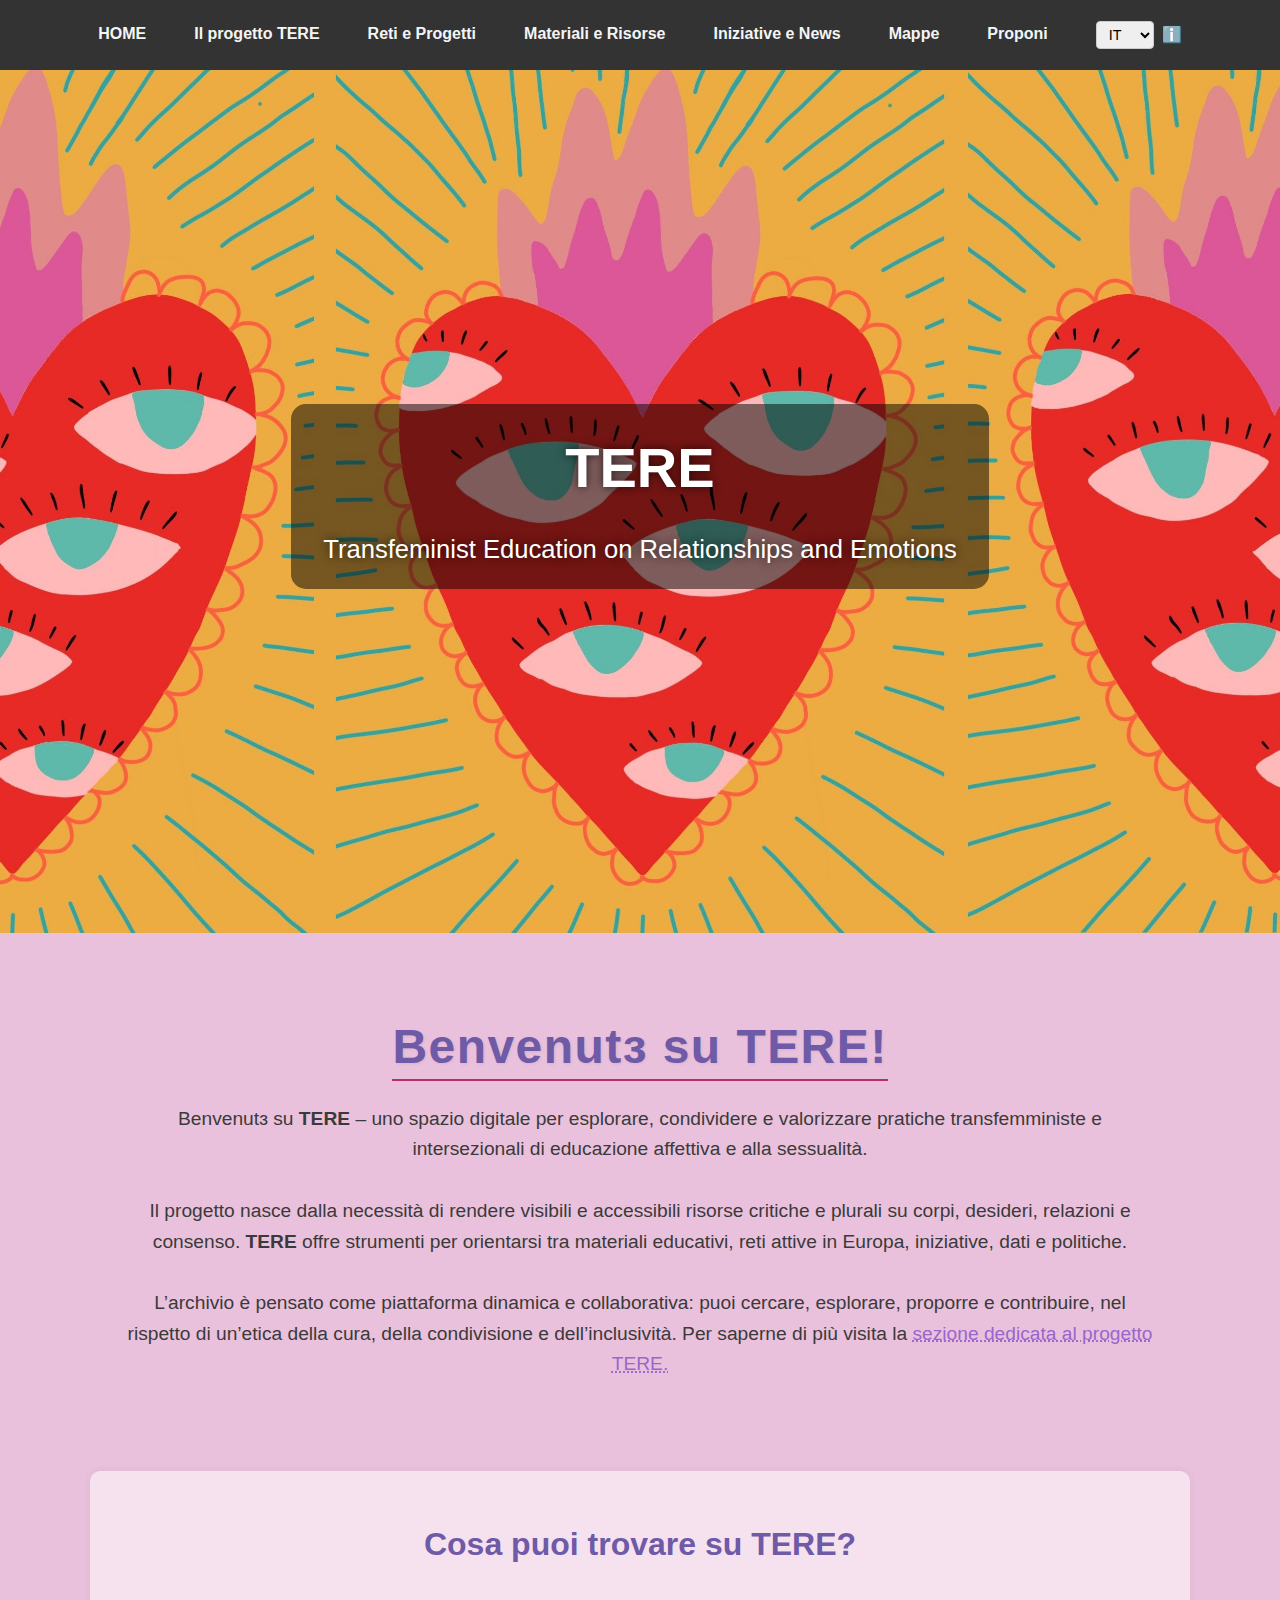
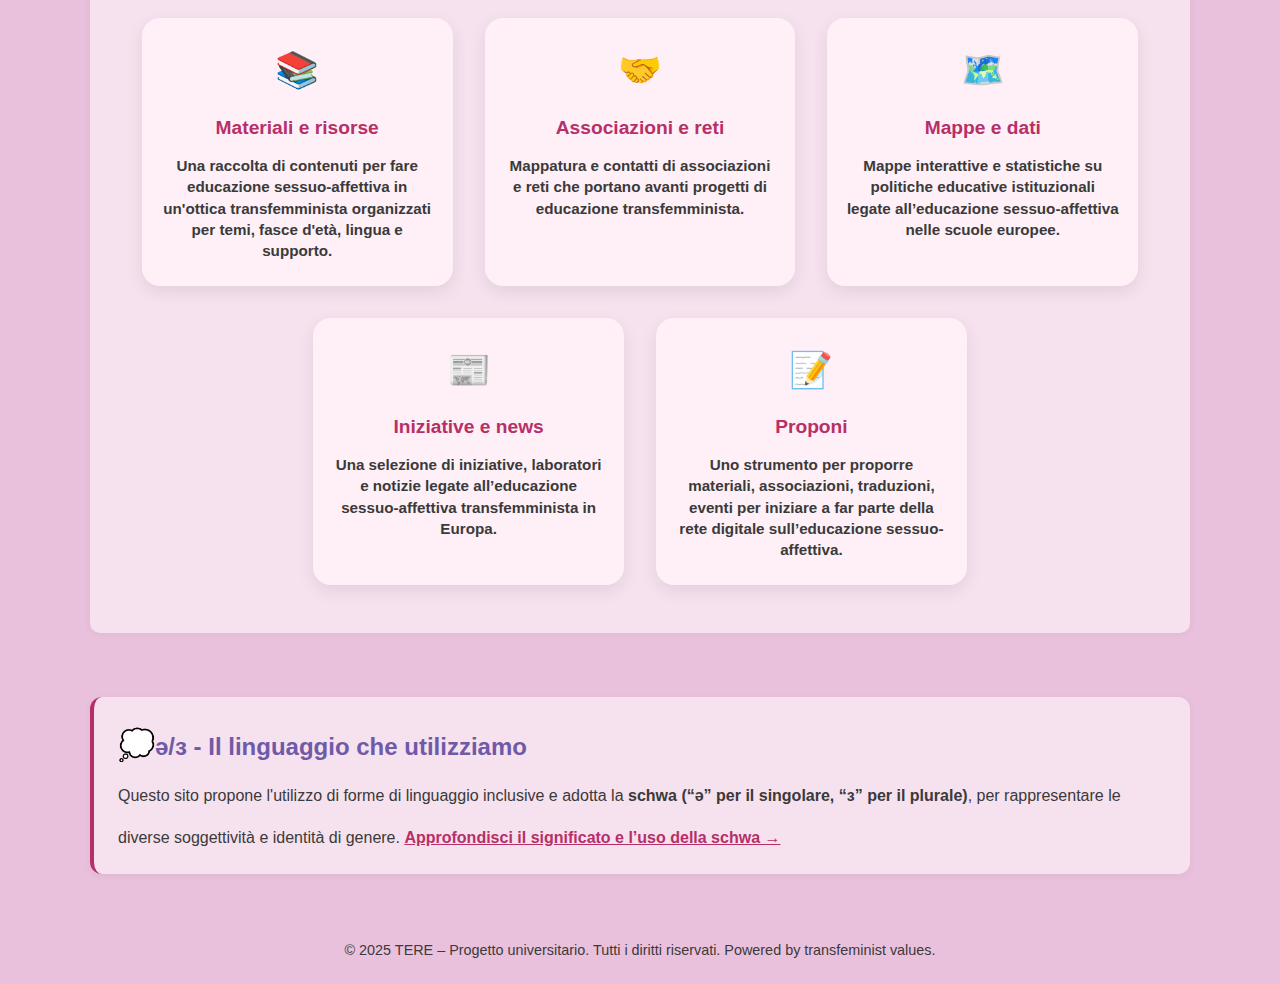
<file: index.html>
<!DOCTYPE html>
<html lang="it">
<head>
  <meta charset="UTF-8" />
  <meta name="viewport" content="width=device-width, initial-scale=1.0" />
  <title>TERE – Transfeminist Education on Relationships and Emotions</title>
  <link rel="icon" href="img/favicon.png" type="image/x-icon"> <!-- Icona cuore: creata da Futuer - Flaticon, https://www.flaticon.com/free-icons/heart -->

  <!-- Metadati Dublin Core -->
  <meta name="DC.title" content="TERE – Transfeminist Education on Relationships and Emotions" />
  <meta name="DC.creator" content="Costanza Citti" />
  <meta name="DC.language" content="it" />
  <meta name="DC.subject" content="Educazione sessuale, transfemminismo, emozioni, relazioni, diritti, studi di genere" />
  <meta name="DC.description" content="Un archivio digitale di risorse e una piattaforma per progetti e iniziative sull’educazione sessuo-affettiva in chiave transfemminista e intersezionale in Europa." />
 
  <!-- Meta descrizione SEO -->
  <meta name="description" content="Un archivio digitale e una piattaforma transfemminista per l'educazione sessuo-affettiva in Europa. Risorse, progetti, eventi e mappe per ri-educarci e trasformare." />
  
  <!-- Open Graph / Social Preview -->
  <meta property="og:title" content="TERE – Transfeminist Education on Relationships and Emotions" />
  <meta property="og:description" content="Un archivio digitale e una piattaforma di risorse sull’educazione sessuo-affettiva in chiave transfemminista." />
  <meta property="og:image" content="https://costan-pixel.github.io/T.E.R.E./img/preview.jpg" />
  <meta property="og:url" content="https://costan-pixel.github.io/T.E.R.E/" />
  <meta property="og:type" content="website" />
  <meta property="og:locale" content="it_IT" />

  <!-- Link al CSS -->
  <link rel="stylesheet" href="css/style.css" />
</head>
  
<body>
  <!-- Navbar -->
  <nav class="navbar">
    <ul>
      <li><a href="index.html" class="site-name">Home</a></li>
      <li><a href="tere_ilprogetto.html">Il progetto TERE</a></li>
      <li><a href="reti.html">Reti e Progetti</a></li>
      <li><a href="materiali.html">Materiali e Risorse</a></li>
      <li><a href="iniziative_news.html">Iniziative e News</a></li>
      <li><a href="mappe.html">Mappe</a></li>
      <li><a href="proponi.html">Proponi</a></li>
      <li>
        <div class="language-switcher">
          <label for="language-selector" class="sr-only">Seleziona lingua</label>
          <select name="lingua" id="language-selector">
            <option value="it">IT</option>
            <option value="en">EN</option>
            <option value="fr">FR</option>
            <option value="es">ES</option>
          </select>
          <a href="linguaggio.html" title="Il linguaggio che utilizziamo" aria-label="Informazioni sul linguaggio usato">ℹ️</a>
        </div>
      </li>
    </ul>
  </nav>

  <!-- Hero Image -->
  <header class="hero"> 
  <!-- Immagine hero modificata da: https://es.pinterest.com/pin/950681802598988938/ -->
    <div class="hero-text">
      <h1>TERE</h1>
      <p>Transfeminist Education on Relationships and Emotions</p>
    </div>
  </header>

  
  <main>
  <!-- Intro-->
  <section class="intro">
    <h2 class="intro-h2">Benvenut<a href="#linguaggio" title="Scopri il linguaggio che usiamo" class="shwa-link">ɜ</a> su TERE!</h2>
    <p class="intro-p">
    Benvenutɜ su <strong>TERE</strong> – uno spazio digitale per esplorare, condividere e valorizzare pratiche transfemministe e intersezionali di educazione affettiva e alla sessualità.<br><br>

    Il progetto nasce dalla necessità di rendere visibili e accessibili risorse critiche e plurali su corpi, desideri, relazioni e consenso. <strong>TERE</strong> offre strumenti per orientarsi tra materiali educativi, reti attive in Europa, iniziative, dati e politiche.<br><br>

    L’archivio è pensato come piattaforma dinamica e collaborativa: puoi cercare, esplorare, proporre e contribuire, nel rispetto di un’etica della cura, della condivisione e dell’inclusività.  
    Per saperne di più visita la <a href="tere_ilprogetto.html" class="text-link">sezione dedicata al progetto TERE.</a>
    </p>
  </section>

  <!-- Sezione card panoramica sito -->
  <section id="cosa-trovare" class="cosa-trovare">
    <h2>Cosa puoi trovare su TERE?</h2>
    <div class="card-container">

    <a href="materiali.html" class="soft-card">
      <div class="card-emoji">📚</div>
      <h3>Materiali e risorse</h3>
      <p>Una raccolta di contenuti per fare educazione sessuo-affettiva in un'ottica transfemminista organizzati per temi, fasce d'età, lingua e supporto.</p>
    </a>

    <a href="reti.html" class="soft-card">
      <div class="card-emoji">🤝</div>
      <h3>Associazioni e reti</h3>
      <p>Mappatura e contatti di associazioni e reti che portano avanti progetti di educazione transfemminista.</p>
    </a>

    <a href="mappe.html" class="soft-card">
      <div class="card-emoji">🗺️</div>
      <h3>Mappe e dati</h3>
      <p>Mappe interattive e statistiche su politiche educative istituzionali legate all’educazione sessuo-affettiva nelle scuole europee.</p>
    </a>

    <a href="iniziative_news.html" class="soft-card">
      <div class="card-emoji">📰</div>
      <h3>Iniziative e news</h3>
      <p>Una selezione di iniziative, laboratori e notizie legate all’educazione sessuo-affettiva transfemminista in Europa.</p>
    </a>

    <a href="proponi.html" class="soft-card">
      <div class="card-emoji">📝</div>
      <h3>Proponi</h3>
      <p>Uno strumento per proporre materiali, associazioni, traduzioni, eventi per iniziare a far parte della rete digitale sull’educazione sessuo-affettiva.</p>
    </a>

    </div>
  </section>

  <!-- Sezione linguaggio -->
  <section id="linguaggio" class="linguaggio-box">
    <h2><span style='font-size:30px;'>&#128173;</span>ǝ/ɜ - Il linguaggio che utilizziamo</h2>
    <p>
      Questo sito propone l'utilizzo di forme di linguaggio inclusive e adotta la <strong>schwa (“ə” per il singolare, “ɜ” per il plurale)</strong>, per rappresentare le diverse soggettività e identità di genere.  
      <a href="linguaggio.html">Approfondisci il significato e l’uso della schwa →</a>
    </p>
  </section>
</main>

  <!-- Footer -->
  <footer>
    <p>© 2025 TERE – Progetto universitario. Tutti i diritti riservati. Powered by transfeminist values.</p>
  </footer>
</body>
</html>
</file>
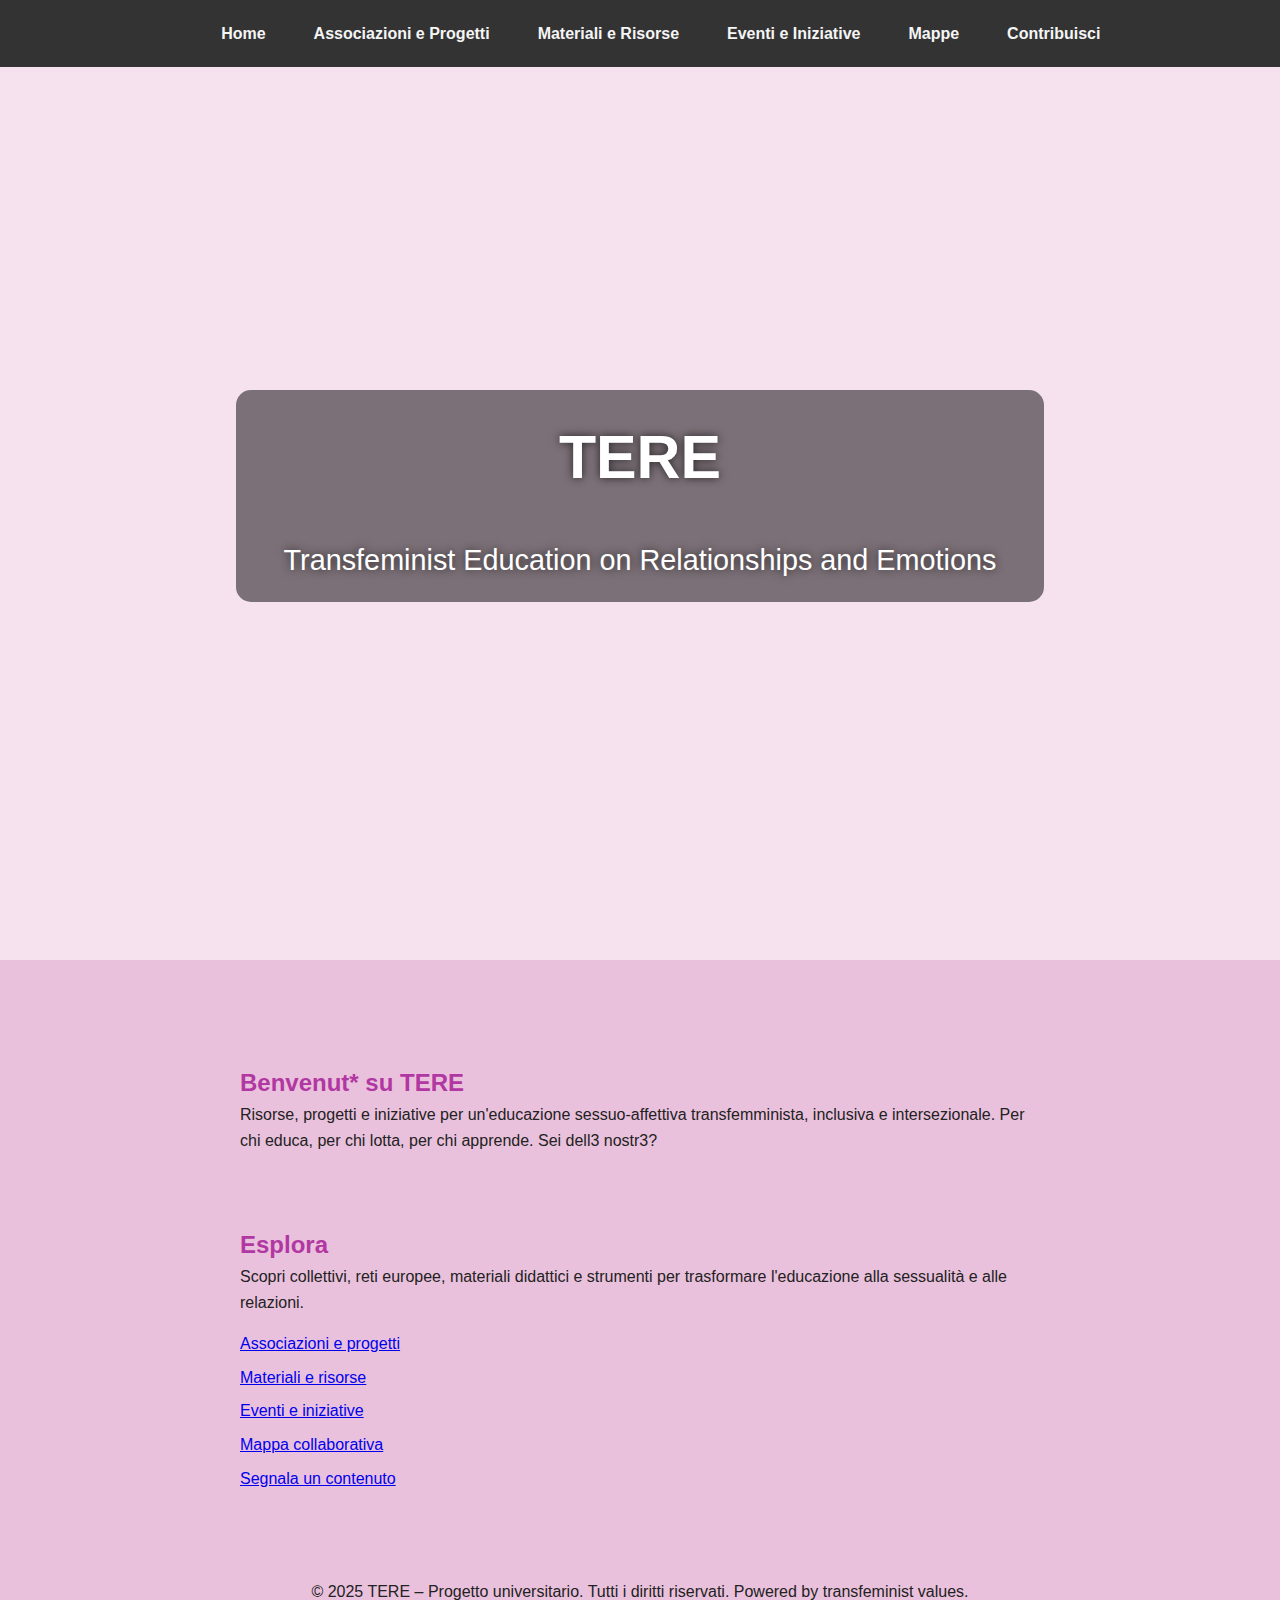
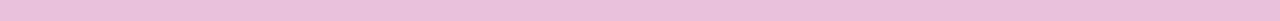
<file: demo-1/index.html>
<!DOCTYPE html>
<html lang="it">
<head>
  <meta charset="UTF-8" />
  <meta name="viewport" content="width=device-width, initial-scale=1.0" />
  <title>TERE – Transfeminist Education on Relationships and Emotions</title>

  <!-- Metadati Dublin Core -->
  <meta name="DC.title" content="TERE – Transfeminist Education on Relationships and Emotions" />
  <meta name="DC.creator" content="Costanza Citti" />
  <meta name="DC.language" content="it" />
  <meta name="DC.subject" content="Educazione sessuale, transfemminismo, emozioni, relazioni, diritti, studi di genere" />
  <meta name="DC.description" content="Un archivio digitale e una piattaforma di risorse, progetti e iniziative sull’educazione sessuo-affettiva in chiave transfemminista in Europa." />

  <!-- Link al CSS -->
  <link rel="stylesheet" href="style.css" />
</head>
<body>
  <!-- Navbar -->
  <nav class="navbar">
    <ul>
      <li><a href="index.html">Home</a></li>
      <li><a href="associazioni.html">Associazioni e Progetti</a></li>
      <li><a href="materiali.html">Materiali e Risorse</a></li>
      <li><a href="eventi.html">Eventi e Iniziative</a></li>
      <li><a href="mappa.html">Mappe</a></li>
      <li><a href="contribuisci.html">Contribuisci</a></li>
    </ul>
  </nav>

  <!-- Hero Image -->
  <header class="hero">
  <div class="hero-text">
    <h1>TERE</h1>
    <p>Transfeminist Education on Relationships and Emotions</p>
  </div>
  </header>

  <!-- Sezioni introduttive -->
  <main class="intro">
    <section>
      <h2>Benvenut* su TERE</h2>
      <p>Risorse, progetti e iniziative per un'educazione sessuo-affettiva transfemminista, inclusiva e intersezionale. Per chi educa, per chi lotta, per chi apprende. Sei dell3 nostr3?</p>
    </section>

    <section>
      <h2>Esplora</h2>
      <p>Scopri collettivi, reti europee, materiali didattici e strumenti per trasformare l'educazione alla sessualità e alle relazioni.</p>
      <ul>
        <li><a href="associazioni.html">Associazioni e progetti</a></li>
        <li><a href="materiali.html">Materiali e risorse</a></li>
        <li><a href="eventi.html">Eventi e iniziative</a></li>
        <li><a href="mappa.html">Mappa collaborativa</a></li>
        <li><a href="contribuisci.html">Segnala un contenuto</a></li>
      </ul>
    </section>
  </main>

  <footer>
    <p>© 2025 TERE – Progetto universitario. Tutti i diritti riservati. Powered by transfeminist values.</p>
  </footer>
</body>
</html>
</file>
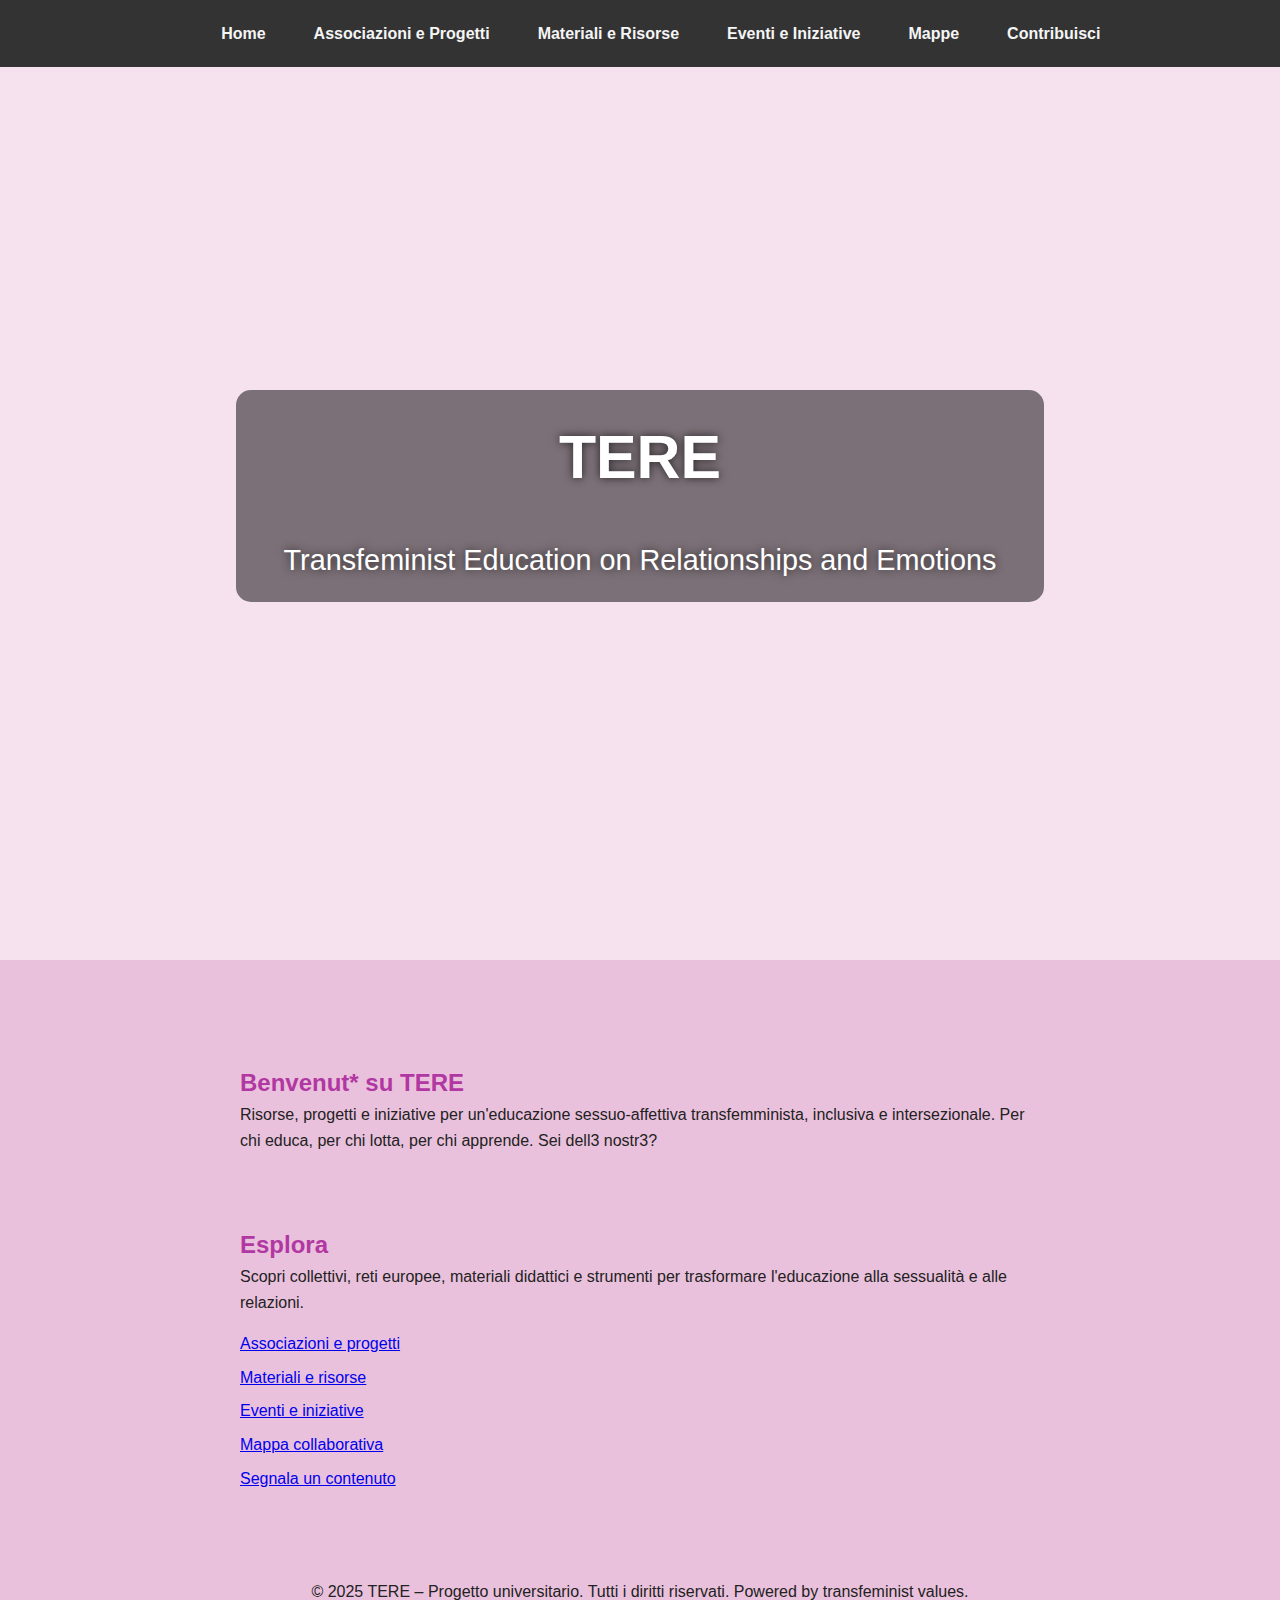
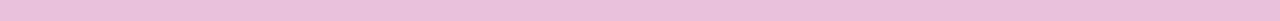
<file: hero_anat/index.html>
<!DOCTYPE html>
<html lang="it">
<head>
  <meta charset="UTF-8" />
  <meta name="viewport" content="width=device-width, initial-scale=1.0" />
  <title>TERE – Transfeminist Education on Relationships and Emotions</title>

  <!-- Metadati Dublin Core -->
  <meta name="DC.title" content="TERE – Transfeminist Education on Relationships and Emotions" />
  <meta name="DC.creator" content="Costanza Citti" />
  <meta name="DC.language" content="it" />
  <meta name="DC.subject" content="Educazione sessuale, transfemminismo, emozioni, relazioni, diritti, studi di genere" />
  <meta name="DC.description" content="Un archivio digitale e una piattaforma di risorse, progetti e iniziative sull’educazione sessuo-affettiva in chiave transfemminista in Europa." />

  <!-- Link al CSS -->
  <link rel="stylesheet" href="style.css" />
</head>
<body>
  <!-- Navbar -->
  <nav class="navbar">
    <ul>
      <li><a href="index.html">Home</a></li>
      <li><a href="associazioni.html">Associazioni e Progetti</a></li>
      <li><a href="materiali.html">Materiali e Risorse</a></li>
      <li><a href="eventi.html">Eventi e Iniziative</a></li>
      <li><a href="mappa.html">Mappe</a></li>
      <li><a href="contribuisci.html">Contribuisci</a></li>
    </ul>
  </nav>

  <!-- Hero Image -->
  <header class="hero">
  <div class="hero-text">
    <h1>TERE</h1>
    <p>Transfeminist Education on Relationships and Emotions</p>
  </div>
  </header>

  <!-- Sezioni introduttive -->
  <main class="intro">
    <section>
      <h2>Benvenut* su TERE</h2>
      <p>Risorse, progetti e iniziative per un'educazione sessuo-affettiva transfemminista, inclusiva e intersezionale. Per chi educa, per chi lotta, per chi apprende. Sei dell3 nostr3?</p>
    </section>

    <section>
      <h2>Esplora</h2>
      <p>Scopri collettivi, reti europee, materiali didattici e strumenti per trasformare l'educazione alla sessualità e alle relazioni.</p>
      <ul>
        <li><a href="associazioni.html">Associazioni e progetti</a></li>
        <li><a href="materiali.html">Materiali e risorse</a></li>
        <li><a href="eventi.html">Eventi e iniziative</a></li>
        <li><a href="mappa.html">Mappa collaborativa</a></li>
        <li><a href="contribuisci.html">Segnala un contenuto</a></li>
      </ul>
    </section>
  </main>

  <footer>
    <p>© 2025 TERE – Progetto universitario. Tutti i diritti riservati. Powered by transfeminist values.</p>
  </footer>
</body>
</html>
</file>
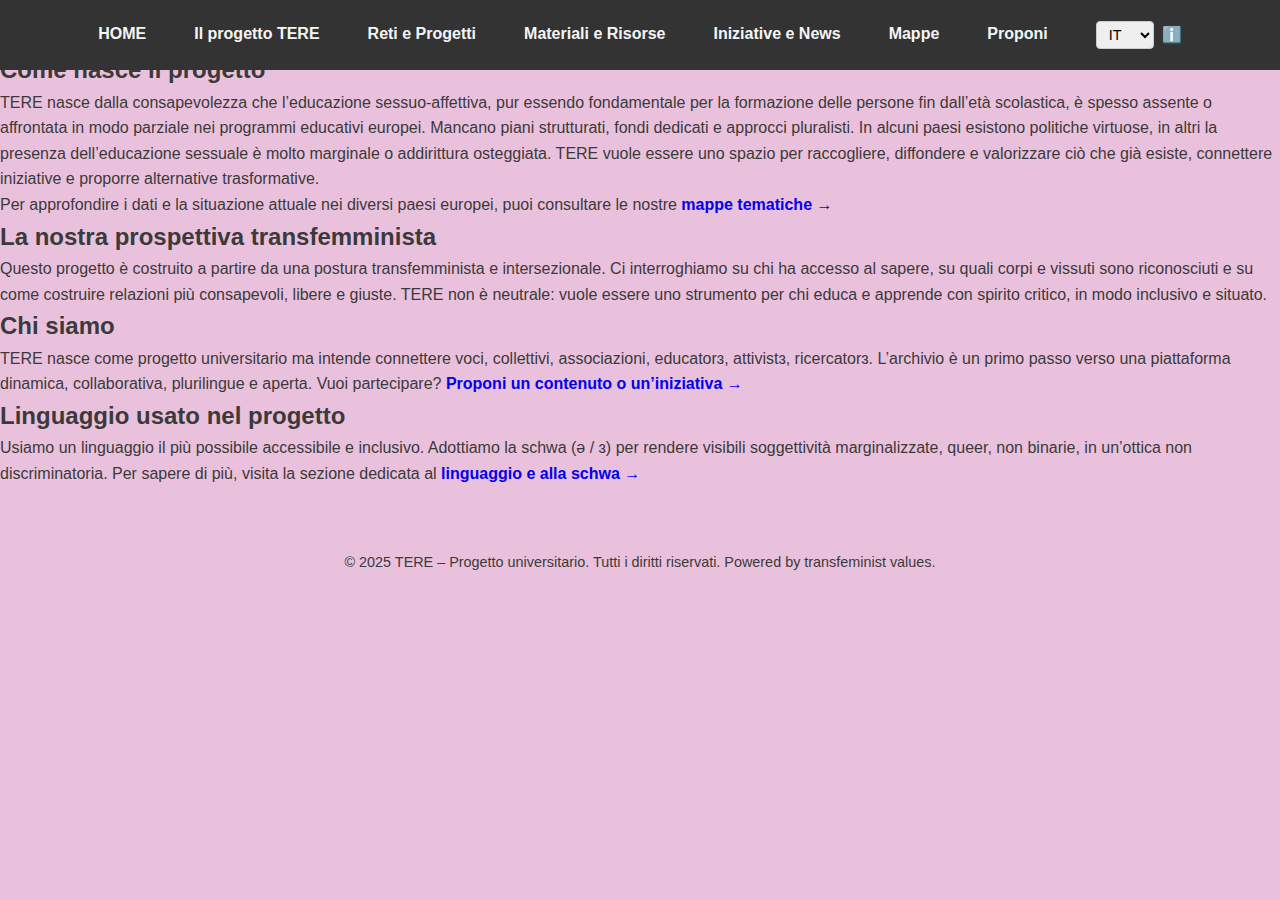
<file: ilprogetto_tere.html>
<!DOCTYPE html>
<html lang="it">
<head>
  <meta charset="UTF-8" />
  <meta name="viewport" content="width=device-width, initial-scale=1.0" />
  <title>Il progetto TERE – Educazione sessuo-affettiva transfemminista</title>
  <link rel="icon" href="img/favicon.png" type="image/x-icon" />
  <link rel="stylesheet" href="css/style.css" />

  <!-- Metadati DC-->
  <meta name="description" content="Il progetto TERE nasce per promuovere un’educazione sessuo-affettiva transfemminista e intersezionale. Scopri origini, posture teoriche e linguaggio usato." />
  <meta name="DC.title" content="Il progetto TERE" />
  <meta name="DC.creator" content="Costanza Citti" />
  <meta name="DC.subject" content="Educazione, sessualità, affettività, transfemminismo, genere, Europa" />
  <meta name="DC.language" content="it" />
</head>

<body>
  <!-- NAVBAR -->
  <nav class="navbar">
    <ul>
      <li><a href="index.html" class="site-name">Home</a></li>
      <li><a href="ilprogetto_tere.html">Il progetto TERE</a></li>
      <li><a href="reti.html">Reti e Progetti</a></li>
      <li><a href="materiali.html">Materiali e Risorse</a></li>
      <li><a href="iniziative_news.html">Iniziative e News</a></li>
      <li><a href="mappe.html">Mappe</a></li>
      <li><a href="proponi.html">Proponi</a></li>
      <li>
        <div class="language-switcher">
          <label for="language-selector" class="sr-only">Seleziona lingua</label>
          <select name="lingua" id="language-selector">
            <option value="it">IT</option>
            <option value="en">EN</option>
            <option value="fr">FR</option>
            <option value="es">ES</option>
          </select>
          <a href="linguaggio.html" title="Il linguaggio che utilizziamo" aria-label="Informazioni sul linguaggio usato">ℹ️</a>
        </div>
      </li>
    </ul>
  </nav>

 <main>
  <section class="progetto-box">
    <h1 class="progetto-titolo">Il progetto TERE</h1>

    <h2>Come nasce il progetto</h2>
    <p>
      TERE nasce dalla consapevolezza che l’educazione sessuo-affettiva, pur essendo fondamentale per la formazione delle persone fin dall’età scolastica, è spesso assente o affrontata in modo parziale nei programmi educativi europei. Mancano piani strutturati, fondi dedicati e approcci pluralisti.
      In alcuni paesi esistono politiche virtuose, in altri la presenza dell’educazione sessuale è molto marginale o addirittura osteggiata. TERE vuole essere uno spazio per raccogliere, diffondere e valorizzare ciò che già esiste, connettere iniziative e proporre alternative trasformative.
    </p>
    <p>
      Per approfondire i dati e la situazione attuale nei diversi paesi europei, puoi consultare le nostre <a href="mappe.html" class="text-inline-link">mappe tematiche →</a>
    </p>

    <h2>La nostra prospettiva transfemminista</h2>
    <p>
      Questo progetto è costruito a partire da una postura transfemminista e intersezionale. Ci interroghiamo su chi ha accesso al sapere, su quali corpi e vissuti sono riconosciuti e su come costruire relazioni più consapevoli, libere e giuste.
      TERE non è neutrale: vuole essere uno strumento per chi educa e apprende con spirito critico, in modo inclusivo e situato.
    </p>

    <h2>Chi siamo</h2>
    <p>
      TERE nasce come progetto universitario ma intende connettere voci, collettivi, associazioni, educatorɜ, attivistɜ, ricercatorɜ. L’archivio è un primo passo verso una piattaforma dinamica, collaborativa, plurilingue e aperta. 
      Vuoi partecipare? <a href="proponi.html" class="text-inline-link">Proponi un contenuto o un’iniziativa →</a>
    </p>

    <h2>Linguaggio usato nel progetto</h2>
    <p>
      Usiamo un linguaggio il più possibile accessibile e inclusivo. Adottiamo la schwa (ə / ɜ) per rendere visibili soggettività marginalizzate, queer, non binarie, in un’ottica non discriminatoria.
      Per sapere di più, visita la sezione dedicata al <a href="linguaggio.html" class="text-inline-link">linguaggio e alla schwa →</a>
    </p>
  </section>
</main>

  <!-- FOOTER -->
  <footer>
    <p>© 2025 TERE – Progetto universitario. Tutti i diritti riservati. Powered by transfeminist values.</p>
  </footer>
</body>
</html>
</file>
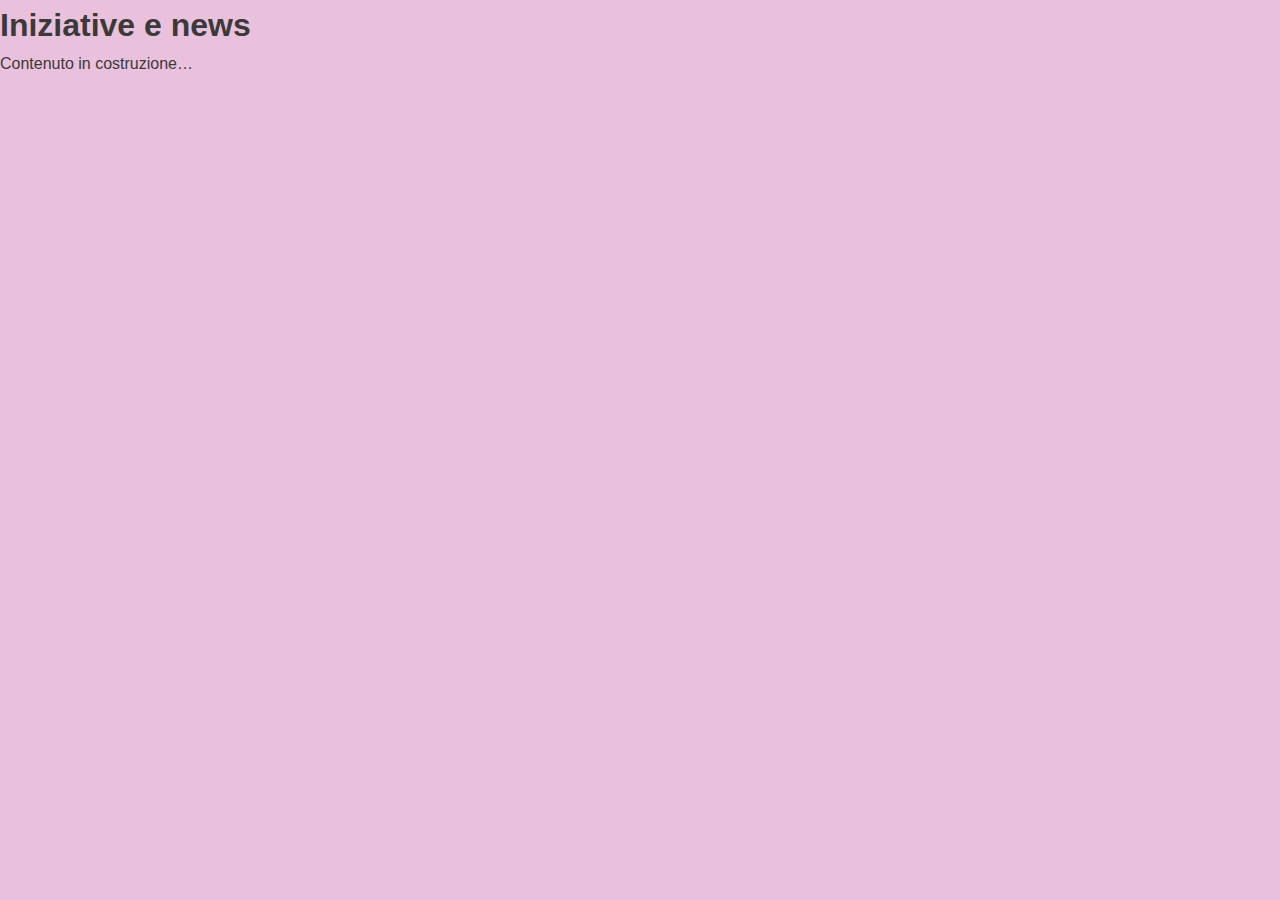
<file: iniziative_news.html>
<!DOCTYPE html>
<html lang="it">
<head>
  <meta charset="UTF-8" />
  <title>Iniziative e news– TERE</title>
  <link rel="stylesheet" href="css/style.css" />
</head>
<body>
  <h1>Iniziative e news</h1>
  <p>Contenuto in costruzione…</p>
</body>
</html>
</file>
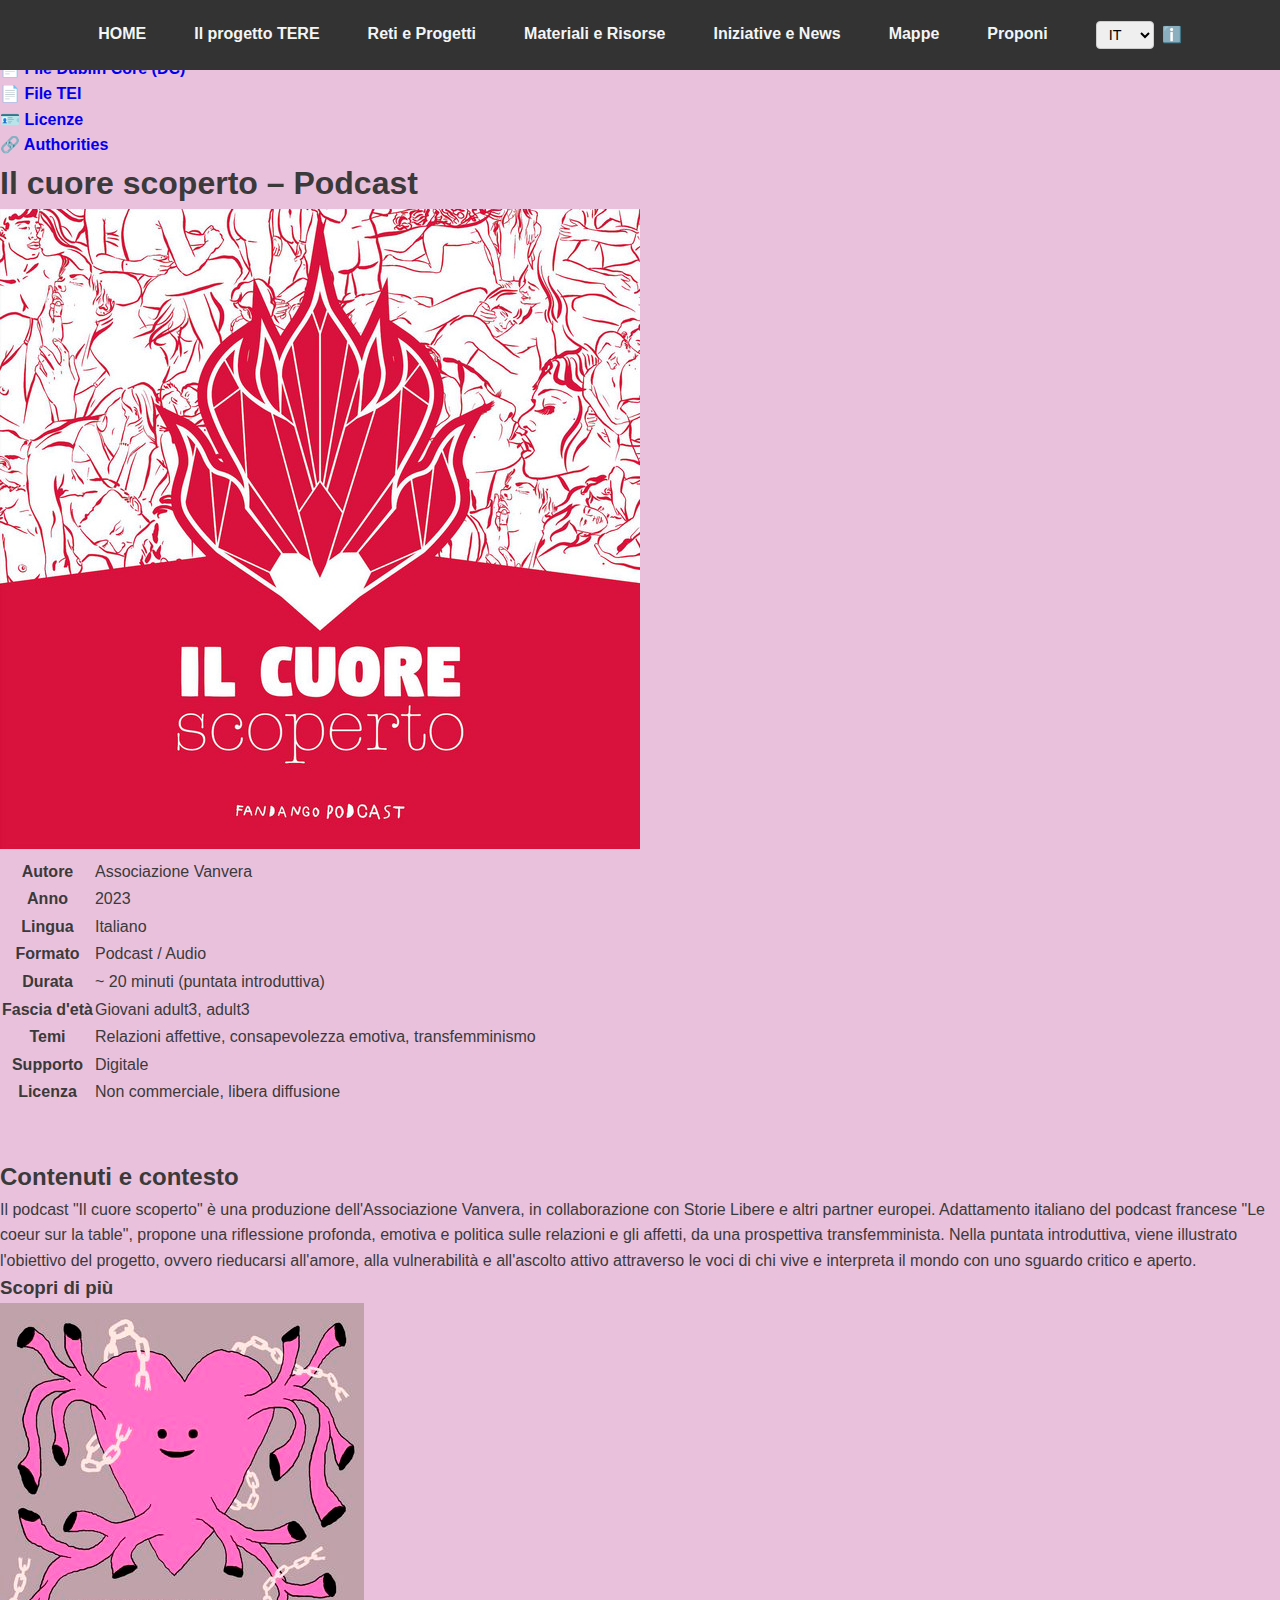
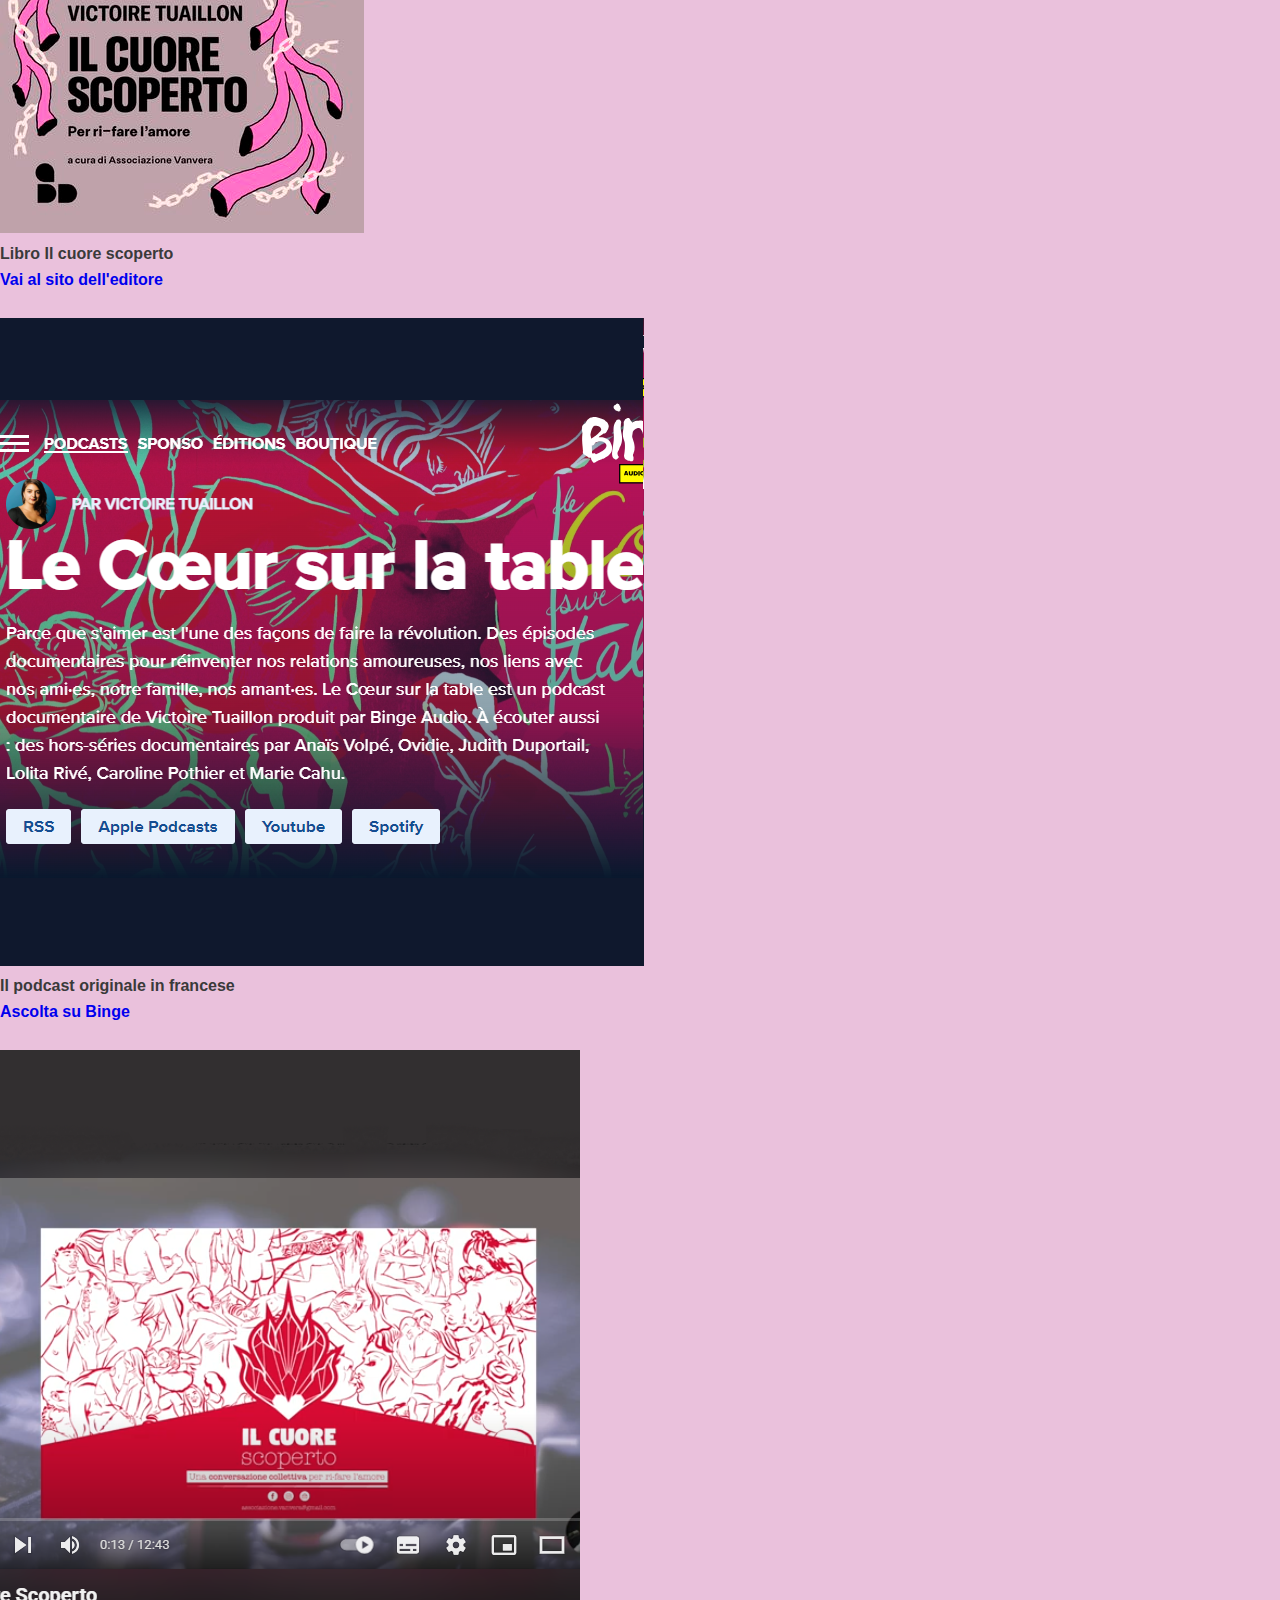
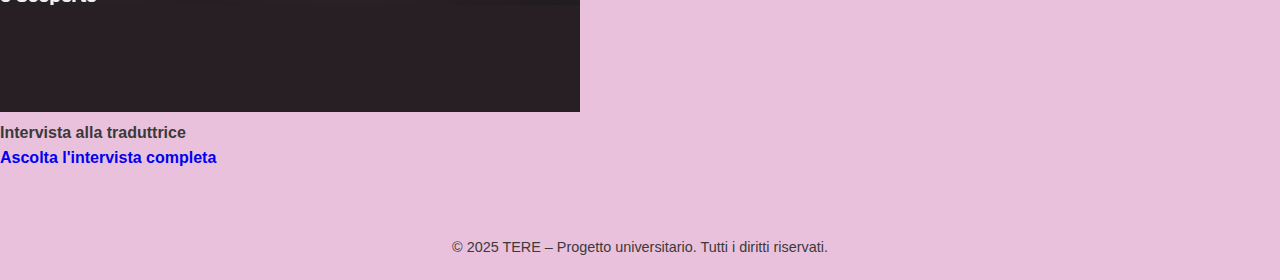
<file: item.html>
<!DOCTYPE html>
<html lang="it">
<head>
  <meta charset="UTF-8" />
  <meta name="viewport" content="width=device-width, initial-scale=1.0" />
  <title>TERE – Transfeminist Education on Relationships and Emotions</title>
  <link rel="icon" href="img/favicon.png" type="image/x-icon"> <!-- Icona cuore: creata da Futuer - Flaticon, https://www.flaticon.com/free-icons/heart -->

  <!-- Metadati Dublin Core -->
  <meta name="DC.title" content="TERE – Transfeminist Education on Relationships and Emotions" />
  <meta name="DC.creator" content="Costanza Citti" />
  <meta name="DC.language" content="it" />
  <meta name="DC.subject" content="Educazione sessuale, transfemminismo, emozioni, relazioni, diritti, studi di genere" />
  <meta name="DC.description" content="Un archivio digitale di risorse e una piattaforma per progetti e iniziative sull’educazione sessuo-affettiva in chiave transfemminista e intersezionale in Europa." />
 
  <!-- Meta descrizione SEO -->
  <meta name="description" content="Un archivio digitale e una piattaforma transfemminista per l'educazione sessuo-affettiva in Europa. Risorse, progetti, eventi e mappe per ri-educarci e trasformare." />
  
  <!-- Open Graph / Social Preview -->
  <meta property="og:title" content="TERE – Transfeminist Education on Relationships and Emotions" />
  <meta property="og:description" content="Un archivio digitale e una piattaforma di risorse sull’educazione sessuo-affettiva in chiave transfemminista." />
  <meta property="og:image" content="https://costan-pixel.github.io/T.E.R.E./img/preview.jpg" />
  <meta property="og:url" content="https://costan-pixel.github.io/T.E.R.E/" />
  <meta property="og:type" content="website" />
  <meta property="og:locale" content="it_IT" />

  <!-- Link al CSS -->
  <link rel="stylesheet" href="css/style.css" />
</head>
  
<body>
  <!-- Navbar -->
  <nav class="navbar">
    <ul>
      <li><a href="index.html" class="site-name">Home</a></li>
      <li><a href="ilprogetto_tere.html">Il progetto TERE</a></li>
      <li><a href="reti.html">Reti e Progetti</a></li>
      <li><a href="materiali.html">Materiali e Risorse</a></li>
      <li><a href="iniziative_news.html">Iniziative e News</a></li>
      <li><a href="mappe.html">Mappe</a></li>
      <li><a href="proponi.html">Proponi</a></li>
      <li>
        <div class="language-switcher">
          <label for="language-selector" class="sr-only">Seleziona lingua</label>
          <select name="lingua" id="language-selector">
            <option value="it">IT</option>
            <option value="en">EN</option>
            <option value="fr">FR</option>
            <option value="es">ES</option>
          </select>
          <a href="linguaggio.html" title="Il linguaggio che utilizziamo" aria-label="Informazioni sul linguaggio usato">ℹ️</a>
        </div>
      </li>
    </ul>
  </nav>
  
<!-- MAIN: PAGINA ITEM "IL CUORE SCOPERTO" -->
<main>
  <section class="section-base item-page first-section">
    <!-- CONTENITORE GENERALE 3 COLONNE -->
    <div class="container-section-item">

      <!-- COLONNA SINISTRA - boxS-item -->
      <aside class="boxS-item">
        <h3>Link ai metadati</h3>
        <ul>
          <li><a href="#">📄 File XML</a></li>
          <li><a href="#">📄 File Dublin Core (DC)</a></li>
          <li><a href="#">📄 File TEI</a></li>
          <li><a href="#">🪪 Licenze</a></li>
          <li><a href="#">🔗 Authorities</a></li>
        </ul>
      </aside>

      <!-- COLONNA CENTRALE - boxM-item -->
      <div class="boxM-item">
        <h1>Il cuore scoperto – Podcast</h1>
        <a href="https://open.spotify.com/show/0hNDb230DBWPZx8oXCHX3H" alt="Ascolta il podcast"><img src="img/materiali/ilcuore_scoperto.jpeg" alt="Copertina podcast Il cuore scoperto" class="img-item-principale"></a>

        <!-- TABELLA METADATI -->
        <table class="tabella-metadati">
          <tr><th>Autore</th><td>Associazione Vanvera</td></tr>
          <tr><th>Anno</th><td>2023</td></tr>
          <tr><th>Lingua</th><td>Italiano</td></tr>
          <tr><th>Formato</th><td>Podcast / Audio</td></tr>
          <tr><th>Durata</th><td>~ 20 minuti (puntata introduttiva)</td></tr>
          <tr><th>Fascia d'età</th><td>Giovani adult3, adult3</td></tr>
          <tr><th>Temi</th><td>Relazioni affettive, consapevolezza emotiva, transfemminismo</td></tr>
          <tr><th>Supporto</th><td>Digitale</td></tr>
          <tr><th>Licenza</th><td>Non commerciale, libera diffusione</td></tr>
        </table>
        <br>
        <br>

        <!-- APPROFONDIMENTO -->
        <h2>Contenuti e contesto</h2>
        <p>Il podcast "Il cuore scoperto" è una produzione dell'Associazione Vanvera, in collaborazione con Storie Libere e altri partner europei. Adattamento italiano del podcast francese "Le coeur sur la table", propone una riflessione profonda, emotiva e politica sulle relazioni e gli affetti, da una prospettiva transfemminista. Nella puntata introduttiva, viene illustrato l'obiettivo del progetto, ovvero rieducarsi all'amore, alla vulnerabilità e all'ascolto attivo attraverso le voci di chi vive e interpreta il mondo con uno sguardo critico e aperto.</p>
      </div>

      <!-- COLONNA DESTRA - boxS-item -->
      <aside class="boxS-item">
        <h3>Scopri di più</h3>

        <img src="img/item/ilcuore_scoperto_libro.jpeg" alt="Copertina libro Il cuore scoperto">
        <h4>Libro Il cuore scoperto</h4>
        <a href="https://www.addeditore.it/catalogo/victoire-tuaillon-il-cuore-scoperto/">Vai al sito dell'editore</a>
        <br><br>

        <img src="img/item/lecoeursurlatable.png" alt="Podcast originale in francese">
        <h4>Il podcast originale in francese</h4>
        <a href="https://www.binge.audio/podcast/le-coeur-sur-la-table" target="_blank">Ascolta su Binge</a>
        <br><br>

        <img src="img/item/intervista_ilcuorescoperto.png" alt="Intervista alla traduttrice">
        <h4>Intervista alla traduttrice</h4>
        <a href="https://www.youtube.com/watch?v=-iFeK5YGnSQ">Ascolta l'intervista completa</a>
      </aside>

    </div>
  </section>
</main>

  
 <!-- Footer -->
<footer>
    <p>© 2025 TERE – Progetto universitario. Tutti i diritti riservati.</p>
</footer>
</body>
</html>
</file>
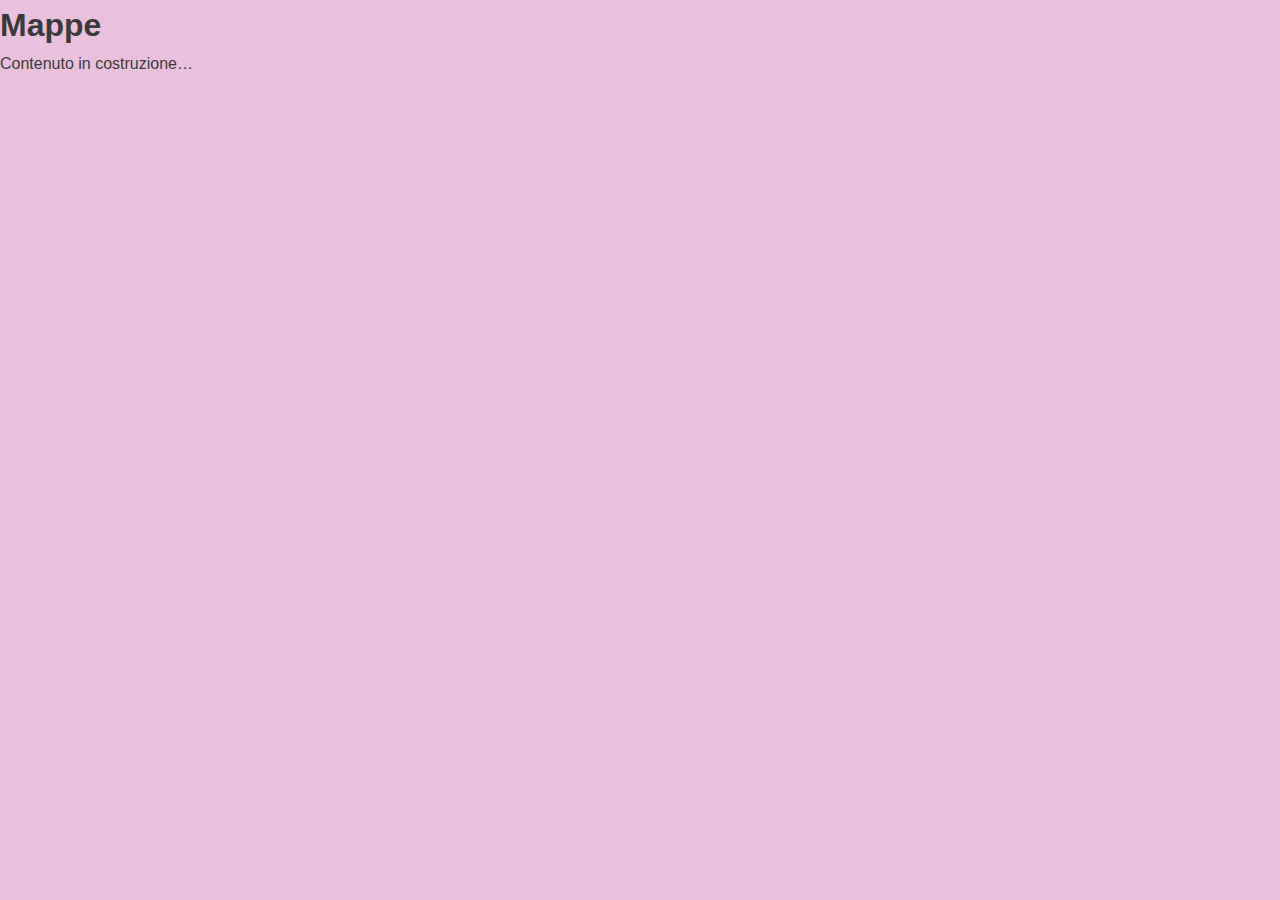
<file: mappe.html>
<!DOCTYPE html>
<html lang="it">
<head>
  <meta charset="UTF-8" />
  <title>Mappe – TERE</title>
  <link rel="stylesheet" href="css/style.css" />
</head>
<body>
  <h1>Mappe</h1>
  <p>Contenuto in costruzione…</p>
</body>
</html>
</file>
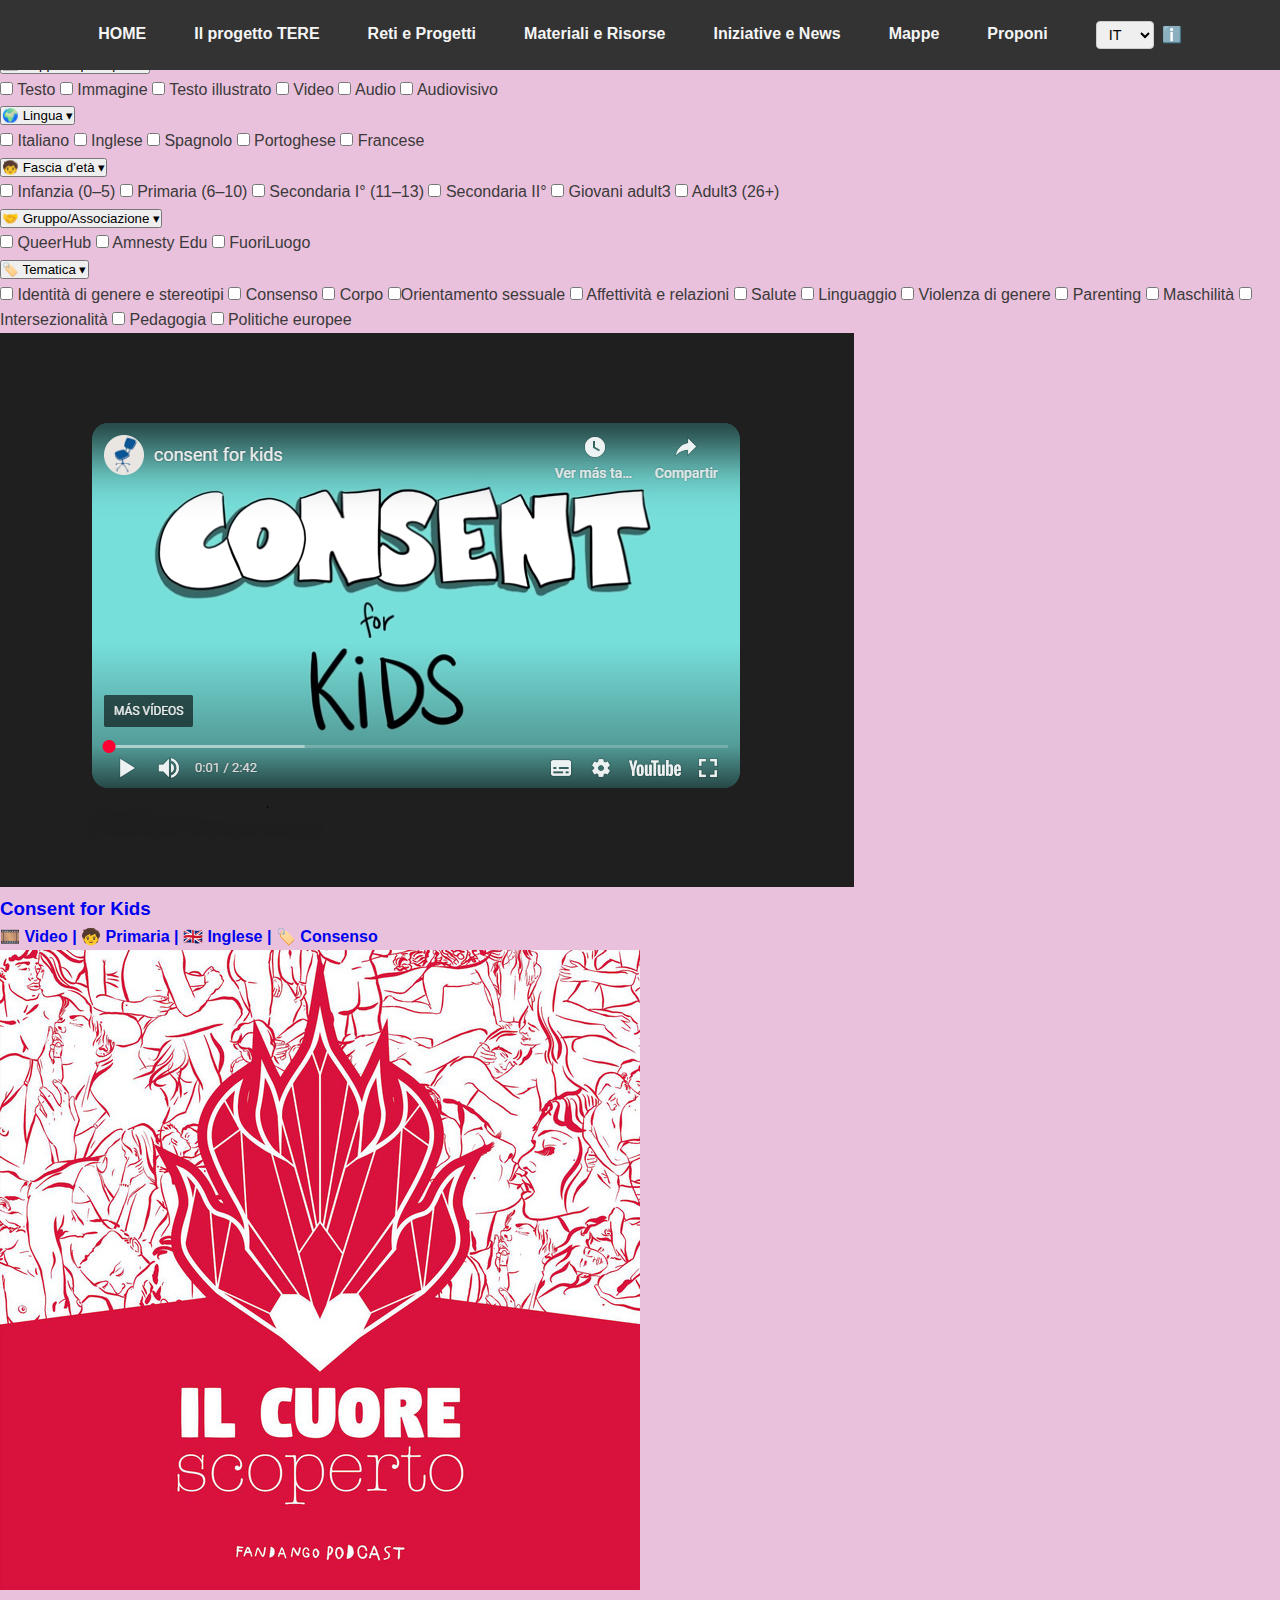
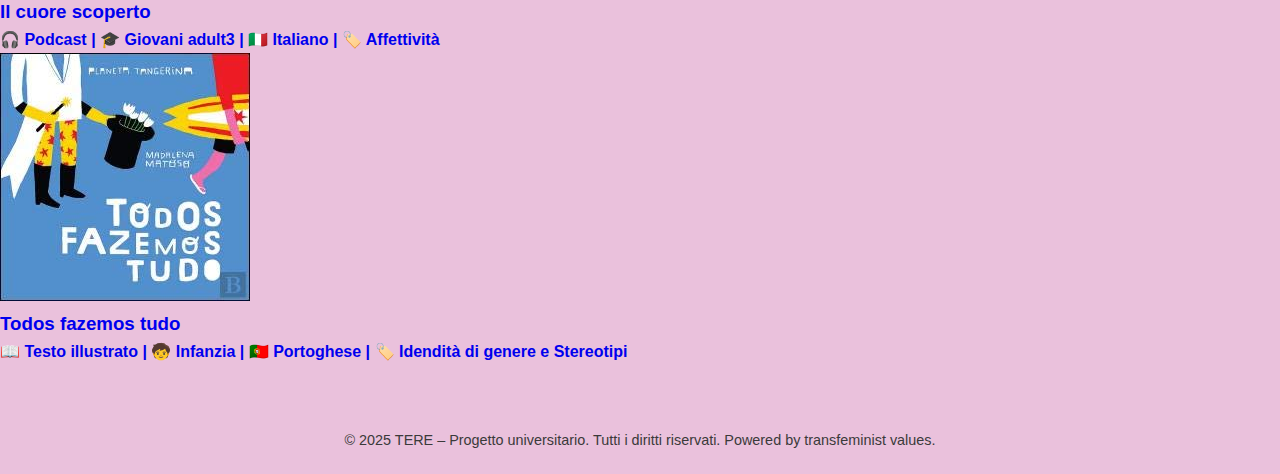
<file: materiali.html>
<!DOCTYPE html>
<html lang="it">
<head>
  <meta charset="UTF-8" />
  <meta name="viewport" content="width=device-width, initial-scale=1.0" />
  <title>TERE – Transfeminist Education on Relationships and Emotions</title>
  <link rel="icon" href="img/favicon.png" type="image/x-icon">

  <!-- Metadati Dublin Core -->
  <meta name="DC.title" content="TERE – Transfeminist Education on Relationships and Emotions" />
  <meta name="DC.creator" content="Costanza Citti" />
  <meta name="DC.language" content="it" />
  <meta name="DC.subject" content="Educazione sessuale, transfemminismo, emozioni, relazioni, diritti, studi di genere" />
  <meta name="DC.description" content="Un archivio digitale di risorse e una piattaforma per progetti e iniziative sull’educazione sessuo-affettiva in chiave transfemminista e intersezionale in Europa." />

  <!-- Meta SEO -->
  <meta name="description" content="Un archivio digitale e una piattaforma transfemminista per l'educazione sessuo-affettiva in Europa. Risorse, progetti, eventi e mappe per ri-educarci e trasformare." />

  <!-- Open Graph -->
  <meta property="og:title" content="TERE – Transfeminist Education on Relationships and Emotions" />
  <meta property="og:description" content="Un archivio digitale e una piattaforma di risorse sull’educazione sessuo-affettiva in chiave transfemminista." />
  <meta property="og:image" content="https://costan-pixel.github.io/T.E.R.E./img/preview.jpg" />
  <meta property="og:url" content="https://costan-pixel.github.io/T.E.R.E/" />
  <meta property="og:type" content="website" />
  <meta property="og:locale" content="it_IT" />

  <link rel="stylesheet" href="css/style.css" />
</head>

<body>
  <!-- Navbar -->
  <nav class="navbar">
    <ul>
      <li><a href="index.html" class="site-name">Home</a></li>
      <li><a href="ilprogetto_tere.html">Il progetto TERE</a></li>
      <li><a href="reti.html">Reti e Progetti</a></li>
      <li><a href="materiali.html">Materiali e Risorse</a></li>
      <li><a href="iniziative_news.html">Iniziative e News</a></li>
      <li><a href="mappe.html">Mappe</a></li>
      <li><a href="proponi.html">Proponi</a></li>
      <li>
        <div class="language-switcher">
          <label for="language-selector" class="sr-only">Seleziona lingua</label>
          <select name="lingua" id="language-selector">
            <option value="it">IT</option>
            <option value="en">EN</option>
            <option value="fr">FR</option>
            <option value="es">ES</option>
          </select>
          <a href="linguaggio.html" title="Il linguaggio che utilizziamo" aria-label="Informazioni sul linguaggio usato">ℹ️</a>
        </div>
      </li>
    </ul>
  </nav>

  <!-- Contenuto principale -->
  <main>
    <section class="section-base materiali-page first-section">
     <h1 class="page-h1">Materiali</h1>

      <!-- WRAPPER GENERALE -->
      <div class="container-section-materiali">
        

        <!-- BOX L: sidebar + griglia card -->
        <div class="boxL-materiali">

          <!-- SIDEBAR + FILTRI CON DROPDOWN -->
          <aside class="sidebar-materiali">
            <button class="dropdown-btn">🎞️ Supporto principale ▾</button>
            <div class="dropdown-container">
                  <label><input type="checkbox" name="formato" value="testo"> Testo</label>
                  <label><input type="checkbox" name="formato" value="immagine"> Immagine</label>
                  <label><input type="checkbox" name="formato" value="testo illustrato"> Testo illustrato</label>
                  <label><input type="checkbox" name="formato" value="video"> Video</label>
                  <label><input type="checkbox" name="formato" value="audio"> Audio</label>
                  <label><input type="checkbox" name="formato" value="audiovisivo"> Audiovisivo</label>
            </div>

            <button class="dropdown-btn">🌍 Lingua ▾</button>
            <div class="dropdown-container">
                  <label><input type="checkbox" name="lingua" value="italiano"> Italiano</label>
                  <label><input type="checkbox" name="lingua" value="inglese"> Inglese</label>
                  <label><input type="checkbox" name="lingua" value="spagnolo"> Spagnolo</label>
                  <label><input type="checkbox" name="lingua" value="portoghese"> Portoghese</label>
                  <label><input type="checkbox" name="lingua" value="francese"> Francese</label>
            </div>

            <button class="dropdown-btn">🧒 Fascia d’età ▾</button>
            <div class="dropdown-container">
                  <label><input type="checkbox" name="eta" value="infanzia"> Infanzia (0–5)</label>
                  <label><input type="checkbox" name="eta" value="primaria"> Primaria (6–10)</label>
                  <label><input type="checkbox" name="eta" value="secondariaI"> Secondaria I° (11–13)</label>
                  <label><input type="checkbox" name="eta" value="secondariaII"> Secondaria II°</label>
                  <label><input type="checkbox" name="eta" value="giovani"> Giovani adult3</label>
                  <label><input type="checkbox" name="eta" value="adulti"> Adult3 (26+)</label>
            </div>

             <button class="dropdown-btn">🤝 Gruppo/Associazione ▾</button>
             <div class="dropdown-container">
                  <label><input type="checkbox" name="gruppo" value="queerhub"> QueerHub</label>
                  <label><input type="checkbox" name="gruppo" value="amnesty"> Amnesty Edu</label>
                  <label><input type="checkbox" name="gruppo" value="fuoriluogo"> FuoriLuogo</label>
                  <!-- Aggiungere altri gruppi reti dalla lista -->
            </div>

          <button class="dropdown-btn">🏷️ Tematica ▾</button>
            <div class="dropdown-container">
                  <label><input type="checkbox" name="tema" value="identita"> Identità di genere e stereotipi</label>
                  <label><input type="checkbox" name="tema" value="consenso"> Consenso</label>
                  <label><input type="checkbox" name="tema" value="corpo"> Corpo</label>
                  <label><input type="checkbox" name="tema" value="orientamento sessuale">Orientamento sessuale</label>
                  <label><input type="checkbox" name="tema" value="affettivita"> Affettività e relazioni</label>
                  <label><input type="checkbox" name="tema" value="salute"> Salute</label>
                  <label><input type="checkbox" name="tema" value="linguaggio"> Linguaggio</label>
                  <label><input type="checkbox" name="tema" value="violenza"> Violenza di genere</label>
                  <label><input type="checkbox" name="tema" value="parenting"> Parenting</label>
                  <label><input type="checkbox" name="tema" value="maschilita"> Maschilità</label>
                  <label><input type="checkbox" name="tema" value="intersezionalita"> Intersezionalità</label>
                  <label><input type="checkbox" name="tema" value="pedagogia"> Pedagogia</label>
                  <label><input type="checkbox" name="tema" value="politiche"> Politiche europee</label>
           </div>
         </aside>


          <!-- GRIGLIA CARD MATERIALI -->
          <div class="griglia-materiali">

            <!-- CARD 1 -->
              <a href="https://www.youtube.com/watch?v=h3nhM9UlJjc" target="_blank">
                <div class="card-materiali" data-formato="video" data-eta="primaria" data-lingua="inglese" data-tema="consenso">
                  <img src="img/materiali/consent_forkids_video.png" alt="Consent for Kids thumbnail">
                  <h3>Consent for Kids</h3>
                  <p>🎞️ Video | 🧒 Primaria | 🇬🇧 Inglese | 🏷️ Consenso</p>
               </div>
              </a>

            <!-- CARD 2 -->
            <a href="https://open.spotify.com/show/0hNDb230DBWPZx8oXCHX3H" target="_blank">
             <div class="card-materiali" data-formato="podcast" data-eta="giovani" data-lingua="italiano" data-tema="affettivita">
               <img src="img/materiali/ilcuore_scoperto.jpeg" alt="Podcast Il cuore scoperto">
               <h3>Il cuore scoperto</h3>
               <p>🎧 Podcast | 🎓 Giovani adult3 | 🇮🇹 Italiano | 🏷️ Affettività</p>
            </div>
           </a> 

            <!-- CARD 3 -->
          <a href="https://www.planetatangerina.com/pt-pt/loja/todos-fazemos-tudo/" target="_blank">
            <div class="card-materiali" data-formato="libro" data-eta="infanzia" data-lingua="portoghese" data-tema="identita">
              <img src="img/materiali/todos_fazemos.jpeg" alt="Todos fazemos tudo">
              <h3>Todos fazemos tudo</h3>
              <p>📖 Testo illustrato | 🧒 Infanzia | 🇵🇹 Portoghese | 🏷️ Idendità di genere e Stereotipi</p>
            </div>
          </a> 

          </div> <!-- fine griglia -->
        </div> <!-- fine boxL -->
      </div> <!-- fine container -->

    </section>
  </main>

  <!-- FOOTER -->
  <footer>
    <p>© 2025 TERE – Progetto universitario. Tutti i diritti riservati. Powered by transfeminist values.</p>
  </footer>
  
 </body>
  
   <script>
     // Trova tutti i bottoni con classe dropdown
     var dropdowns = document.getElementsByClassName("dropdown-btn");

     for (var i = 0; i < dropdowns.length; i++) {
       dropdowns[i].addEventListener("click", function () {
        this.classList.toggle("active");
        var content = this.nextElementSibling;
        if (content.style.display === "block") {
          content.style.display = "none";
        } else {
          content.style.display = "block";
        }
      });
    }
  </script>

</html>
</file>
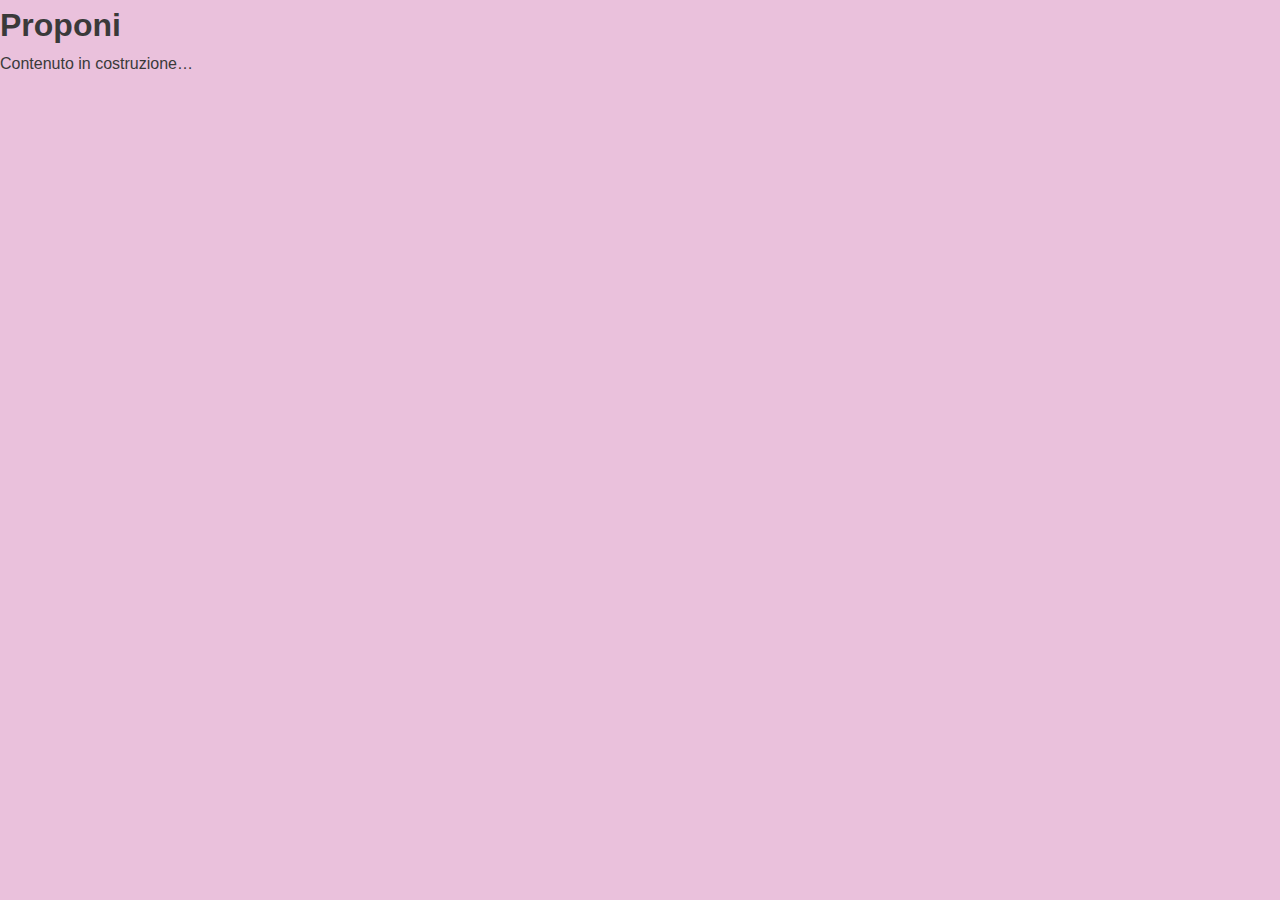
<file: proponi.html>
<!DOCTYPE html>
<html lang="it">
<head>
  <meta charset="UTF-8" />
  <title>Proponi – TERE</title>
  <link rel="stylesheet" href="css/style.css" />
</head>
<body>
  <h1>Proponi</h1>
  <p>Contenuto in costruzione…</p>
</body>
</html>
</file>
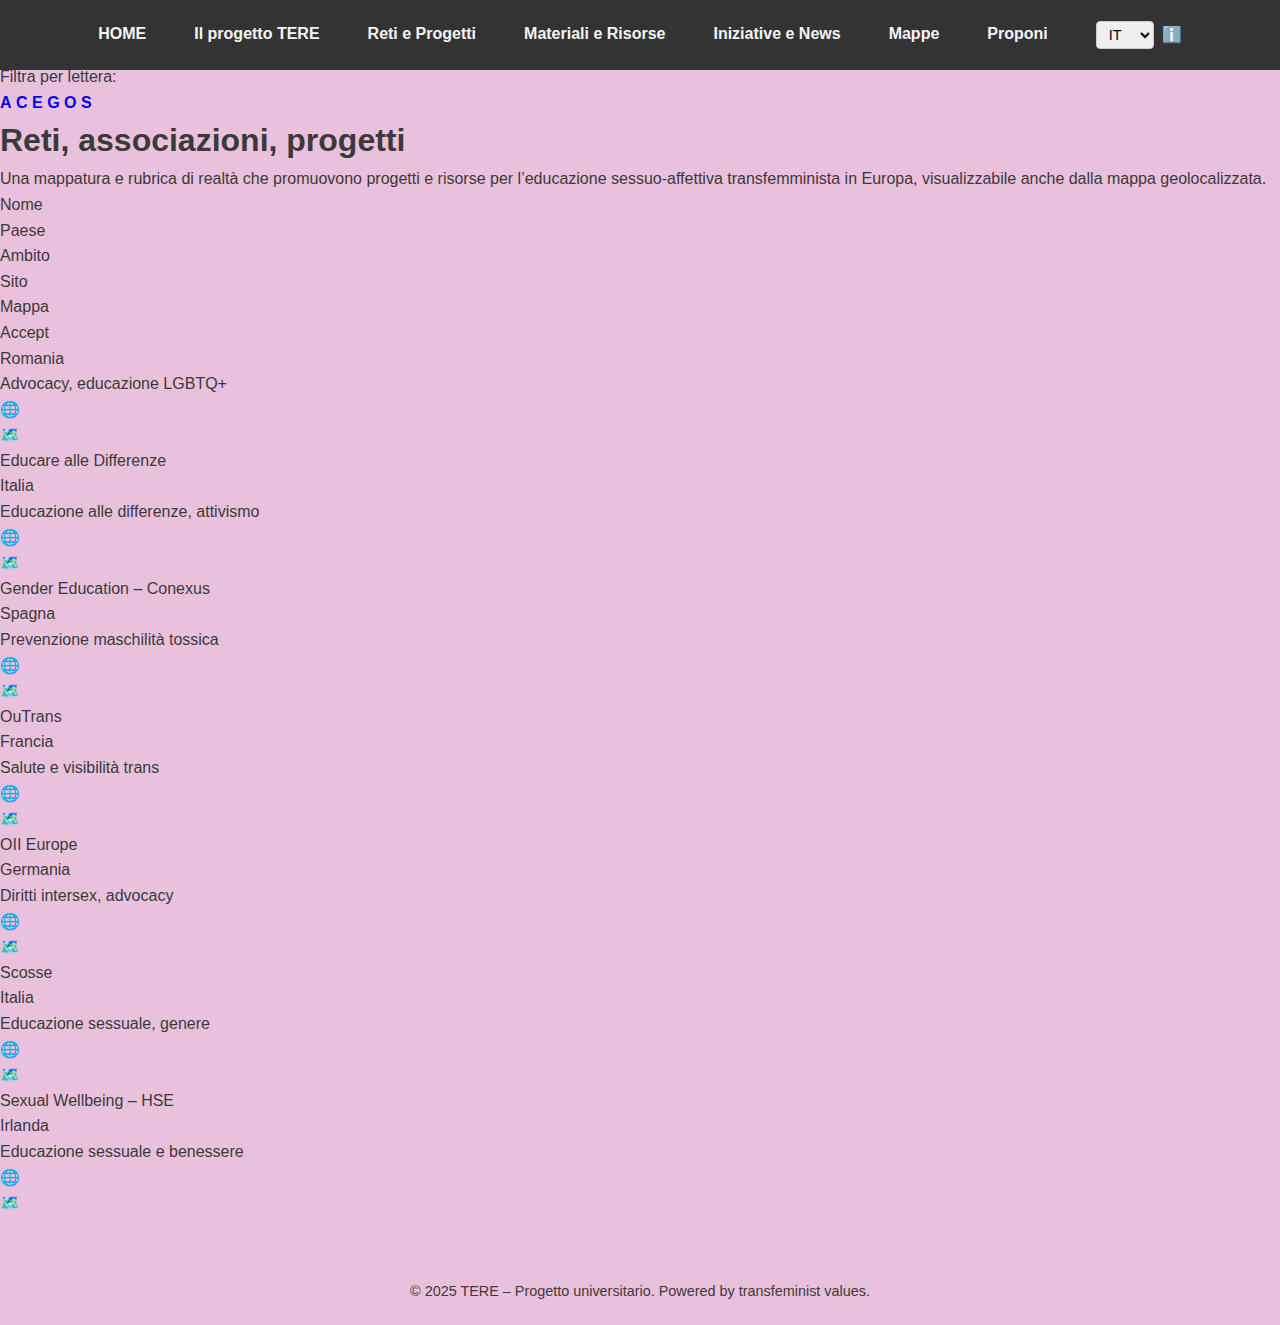
<file: reti.html>
<!DOCTYPE html>
<html lang="it">
<head>
  <meta charset="UTF-8" />
  <meta name="viewport" content="width=device-width, initial-scale=1.0" />
  <title>Associazioni – TERE</title>
  <link rel="icon" href="img/favicon.png" type="image/x-icon" />
  <link rel="stylesheet" href="css/style.css" />

  <!-- Metadati DC -->
  <meta name="DC.title" content="Associazioni e Reti – TERE" />
  <meta name="DC.creator" content="Costanza Citti" />
  <meta name="DC.language" content="it" />
  <meta name="DC.subject" content="Associazioni, collettivi, educazione sessuale, transfemminismo" />
  <meta name="description" content="Associazioni e collettivi in Europa che si occupano di educazione sessuo-affettiva in ottica transfemminista. Esplora la lista o filtra per Paese, tema, lingua." />
</head>

<body>
  <!-- Navbar -->
  <nav class="navbar">
    <ul>
      <li><a href="index.html" class="site-name">Home</a></li>
      <li><a href="ilprogetto_tere.html">Il progetto TERE</a></li>
      <li><a href="reti.html">Reti e Progetti</a></li>
      <li><a href="materiali.html">Materiali e Risorse</a></li>
      <li><a href="iniziative_news.html">Iniziative e News</a></li>
      <li><a href="mappe.html">Mappe</a></li>
      <li><a href="proponi.html">Proponi</a></li>
      <li>
        <div class="language-switcher">
          <label for="language-selector" class="sr-only">Seleziona lingua</label>
          <select name="lingua" id="language-selector">
            <option value="it">IT</option>
            <option value="en">EN</option>
            <option value="fr">FR</option>
            <option value="es">ES</option>
          </select>
          <a href="linguaggio.html" title="Il linguaggio che utilizziamo" aria-label="Informazioni sul linguaggio usato">ℹ️</a>
        </div>
      </li>
    </ul>
  </nav>

  <main>
    <!-- Wrapper per sidebar + contenuto principale -->
    <section class="section-base associazioni-section">
      <div class="associazioni-container">
        <!-- Sidebar filtri -->
        <aside class="associazioni-sidebar">
          <h2>Filtra</h2>

          <label for="search">🔍 Cerca:</label>
          <input type="text" id="search" name="search" aria-label="Cerca associazione per nome" />

          <label for="paese">🌍 Paese:</label>
          <select id="paese" name="paese">
            <option value="">Tutti</option>
            <option value="IT">Italia</option>
            <option value="FR">Francia</option>
            <option value="ES">Spagna</option>
            <option value="DE">Germania</option>
          </select>

          <div class="filtro-lettere">
            <span>Filtra per lettera:</span>
            <div class="lettere">
              <a href="#A">A</a>
              <a href="#C">C</a>
              <a href="#E">E</a>
              <a href="#G">G</a>
              <a href="#O">O</a>
              <a href="#S">S</a>
            </div>
          </div>
         </aside> 

        <!-- Lista associazioni, gruppi, collettivi... -->
        <section class="box-L">
          <h1 class="page-h1">Reti, associazioni, progetti</h1>
          <p>
            Una mappatura e rubrica di realtà che promuovono progetti e risorse per l’educazione sessuo-affettiva transfemminista in Europa,
            visualizzabile anche dalla mappa geolocalizzata.
          </p>

          <!-- Tabella -->
          <div class="tabella-associazioni">
            <div class="riga intestazione">
              <div>Nome</div>
              <div>Paese</div>
              <div>Ambito</div>
              <div>Sito</div>
              <div>Mappa</div>
            </div>

            <!-- Riga: Accept -->
            <div class="riga" id="A">
              <div>Accept</div>
              <div>Romania</div>
              <div>Advocacy, educazione LGBTQ+</div>
              <div><a href="https://www.acceptromania.ro/" target="_blank">🌐</a></div>
              <div><a href="mappe.html#accept">🗺️</a></div>
            </div>

            <!-- Educare alle differenze -->
            <div class="riga" id="E">
              <div>Educare alle Differenze</div>
              <div>Italia</div>
              <div>Educazione alle differenze, attivismo</div>
              <div><a href="https://www.educarealledifferenze.it/" target="_blank">🌐</a></div>
              <div><a href="mappe.html#educare">🗺️</a></div>
            </div>

            <!-- Gender Education - Conexus -->
            <div class="riga" id="G">
              <div>Gender Education – Conexus</div>
              <div>Spagna</div>
              <div>Prevenzione maschilità tossica</div>
              <div><a href="https://conexus.cat/es/proyecto-gender-education-for-teenage-boys/" target="_blank">🌐</a></div>
              <div><a href="mappe.html#conexus">🗺️</a></div>
            </div>

            <!-- OuTrans -->
            <div class="riga" id="O">
              <div>OuTrans</div>
              <div>Francia</div>
              <div>Salute e visibilità trans</div>
              <div><a href="https://www.outrans.org/" target="_blank">🌐</a></div>
              <div><a href="mappe.html#outrans">🗺️</a></div>
            </div>

            <!-- OII Europe -->
            <div class="riga" id="O">
              <div>OII Europe</div>
              <div>Germania</div>
              <div>Diritti intersex, advocacy</div>
              <div><a href="https://oiieurope.org/" target="_blank">🌐</a></div>
              <div><a href="mappe.html#oii">🗺️</a></div>
            </div>

            <!-- Scosse -->
            <div class="riga" id="S">
              <div>Scosse</div>
              <div>Italia</div>
              <div>Educazione sessuale, genere</div>
              <div><a href="https://www.scosse.org/" target="_blank">🌐</a></div>
              <div><a href="mappe.html#scosse">🗺️</a></div>
            </div>

            <!-- Sexual Wellbeing - HSE -->
            <div class="riga" id="S">
              <div>Sexual Wellbeing – HSE</div>
              <div>Irlanda</div>
              <div>Educazione sessuale e benessere</div>
              <div><a href="https://www.sexualwellbeing.ie/" target="_blank">🌐</a></div>
              <div><a href="mappe.html#hse">🗺️</a></div>
            </div>
          </div>
        </section>
      </div>
    </section>
  </main>

  <!-- Footer -->
  <footer>
    <p>© 2025 TERE – Progetto universitario. Powered by transfeminist values.</p>
  </footer>
</body>
</html>
</file>
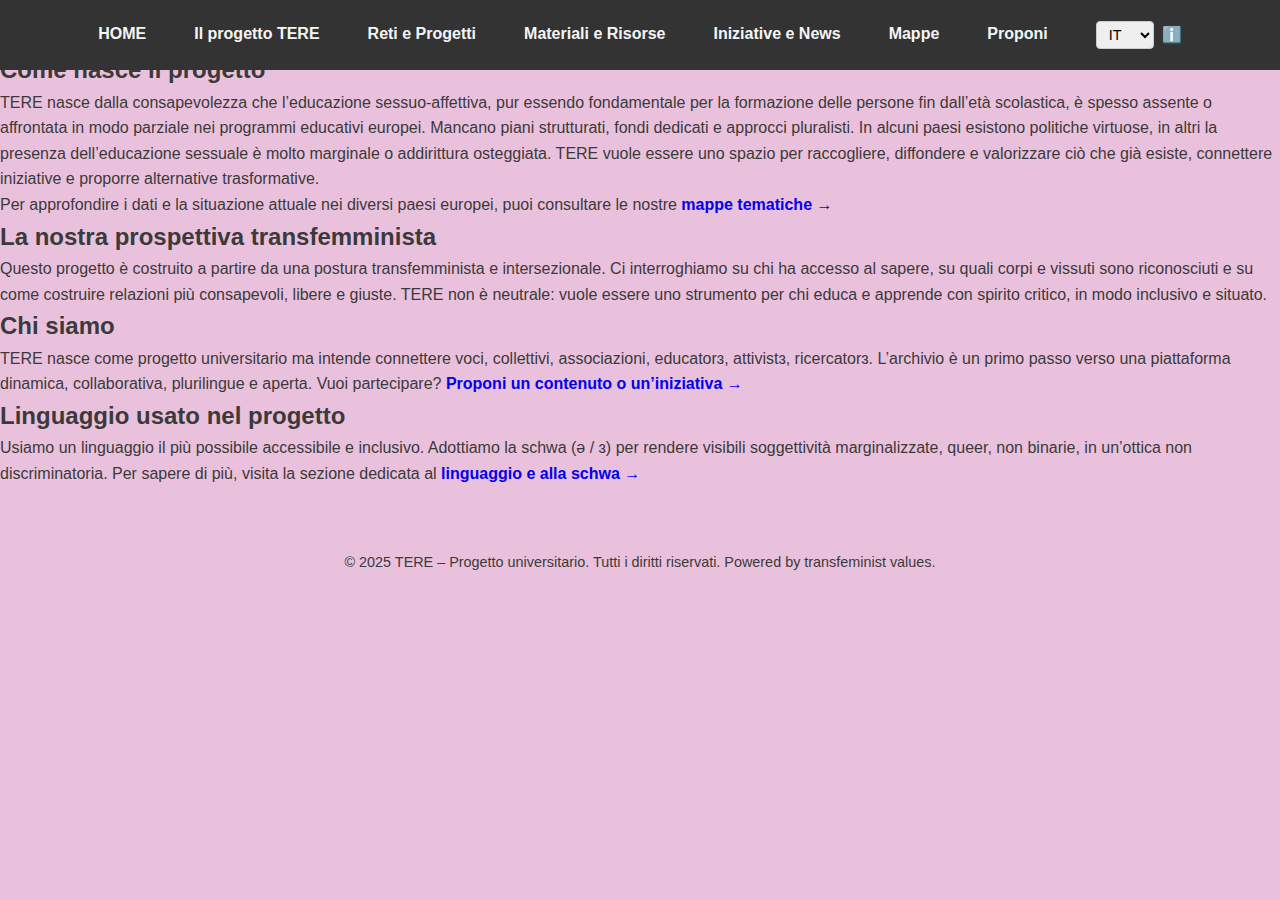
<file: tere_ilprogetto.html>
<!DOCTYPE html>
<html lang="it">
<head>
  <meta charset="UTF-8" />
  <meta name="viewport" content="width=device-width, initial-scale=1.0" />
  <title>Il progetto TERE – Educazione sessuo-affettiva transfemminista</title>
  <link rel="icon" href="img/favicon.png" type="image/x-icon" />
  <link rel="stylesheet" href="css/style.css" />

  <!-- Metadati DC-->
  <meta name="description" content="Il progetto TERE nasce per promuovere un’educazione sessuo-affettiva transfemminista e intersezionale. Scopri origini, posture teoriche e linguaggio usato." />
  <meta name="DC.title" content="Il progetto TERE" />
  <meta name="DC.creator" content="Costanza Citti" />
  <meta name="DC.subject" content="Educazione, sessualità, affettività, transfemminismo, genere, Europa" />
  <meta name="DC.language" content="it" />
</head>

<body>
  <!-- NAVBAR -->
  <nav class="navbar">
    <ul>
      <li><a href="index.html" class="site-name">Home</a></li>
      <li><a href="tere_ilprogetto.html">Il progetto TERE</a></li>
      <li><a href="reti.html">Reti e Progetti</a></li>
      <li><a href="materiali.html">Materiali e Risorse</a></li>
      <li><a href="iniziative_news.html">Iniziative e News</a></li>
      <li><a href="mappe.html">Mappe</a></li>
      <li><a href="proponi.html">Proponi</a></li>
      <li>
        <div class="language-switcher">
          <label for="language-selector" class="sr-only">Seleziona lingua</label>
          <select name="lingua" id="language-selector">
            <option value="it">IT</option>
            <option value="en">EN</option>
            <option value="fr">FR</option>
            <option value="es">ES</option>
          </select>
          <a href="linguaggio.html" title="Il linguaggio che utilizziamo" aria-label="Informazioni sul linguaggio usato">ℹ️</a>
        </div>
      </li>
    </ul>
  </nav>

 <main>
  <section class="progetto-box">
    <h1 class="progetto-titolo">Il progetto TERE</h1>

    <h2>Come nasce il progetto</h2>
    <p>
      TERE nasce dalla consapevolezza che l’educazione sessuo-affettiva, pur essendo fondamentale per la formazione delle persone fin dall’età scolastica, è spesso assente o affrontata in modo parziale nei programmi educativi europei. Mancano piani strutturati, fondi dedicati e approcci pluralisti.
      In alcuni paesi esistono politiche virtuose, in altri la presenza dell’educazione sessuale è molto marginale o addirittura osteggiata. TERE vuole essere uno spazio per raccogliere, diffondere e valorizzare ciò che già esiste, connettere iniziative e proporre alternative trasformative.
    </p>
    <p>
      Per approfondire i dati e la situazione attuale nei diversi paesi europei, puoi consultare le nostre <a href="mappe.html" class="text-inline-link">mappe tematiche →</a>
    </p>

    <h2>La nostra prospettiva transfemminista</h2>
    <p>
      Questo progetto è costruito a partire da una postura transfemminista e intersezionale. Ci interroghiamo su chi ha accesso al sapere, su quali corpi e vissuti sono riconosciuti e su come costruire relazioni più consapevoli, libere e giuste.
      TERE non è neutrale: vuole essere uno strumento per chi educa e apprende con spirito critico, in modo inclusivo e situato.
    </p>

    <h2>Chi siamo</h2>
    <p>
      TERE nasce come progetto universitario ma intende connettere voci, collettivi, associazioni, educatorɜ, attivistɜ, ricercatorɜ. L’archivio è un primo passo verso una piattaforma dinamica, collaborativa, plurilingue e aperta. 
      Vuoi partecipare? <a href="proponi.html" class="text-inline-link">Proponi un contenuto o un’iniziativa →</a>
    </p>

    <h2>Linguaggio usato nel progetto</h2>
    <p>
      Usiamo un linguaggio il più possibile accessibile e inclusivo. Adottiamo la schwa (ə / ɜ) per rendere visibili soggettività marginalizzate, queer, non binarie, in un’ottica non discriminatoria.
      Per sapere di più, visita la sezione dedicata al <a href="linguaggio.html" class="text-inline-link">linguaggio e alla schwa →</a>
    </p>
  </section>
</main>

  <!-- FOOTER -->
  <footer>
    <p>© 2025 TERE – Progetto universitario. Tutti i diritti riservati. Powered by transfeminist values.</p>
  </footer>
</body>
</html>
</file>
<file: css/style.css>
/* RESET BASE */ 
* {
  margin: 0;
  padding: 0;
  box-sizing: border-box;
}

body {
  overflow-x: hidden;
  font-family: 'Poppins', sans-serif;
  line-height: 1.6;
  background-color: #eac1dc;
  color: #3a3a3a;
}

/* LINK GLOBALI */
a {
  text-decoration: none;
  font-weight: 600;
  transition: all 0.2s ease-in-out;
}

a:hover {
  color: #873260;
  text-decoration: underline;
}

.text-link {
  color: #9966cc;
  font-weight: 500;
  text-decoration: underline dotted;
  transition: color 0.2s ease-in-out;
}

.text-link:hover {
  color: #6f5aa7;
  text-decoration: underline;
}

/* NAVBAR */
.navbar {
  width: 100%;
  background-color: #333;
  padding: 1.3em 0;
  position: fixed;
  top: 0;
  left: 0;
  z-index: 1000;
}

.navbar ul {
  display: flex;
  flex-wrap: wrap;
  justify-content: center;
  list-style: none;
  gap: 3em;
}

.navbar a {
  color: whitesmoke;
  text-decoration: none;
  font-weight: bold;
}

.navbar a:hover {
  text-decoration: underline;
}

.site-name {
  text-transform: uppercase;
  font-weight: bold;
}

/* Selettore lingua + icona ℹ️ */
.language-switcher {
  display: flex;
  align-items: center;
  gap: 0.5rem;
}

.language-switcher select {
  padding: 4px 8px;
  border-radius: 4px;
  border: 1px solid #ccc;
  font-size: 0.9rem;
}

/* ACCESSIBILITÀ: label per screen reader */
.sr-only {
  position: absolute;
  width: 1px;
  height: 1px;
  margin: -1px;
  padding: 0;
  overflow: hidden;
  clip: rect(0, 0, 0, 0);
  border: 0;
}

/* HERO SECTION */
.hero {
  width: 100vw;
  height: 97vh;
  background-image: url("../img/hero.jpg");
  background-repeat: no-repeat;
  background-position: top center;
  background-size: cover;
  background-color: #f6e1ee;
  display: flex;
  justify-content: center;
  align-items: center;
  margin-top: 60px;
  position: relative;
  overflow: hidden;
}

.hero-text {
  background-color: rgba(0, 0, 0, 0.5);
  padding: 1.2em 2em;
  border-radius: 15px;
  max-width: 90%;
  color: #fff;
  text-align: center;
  text-shadow: 0 0 10px rgba(0, 0, 0, 0.7);
  z-index: 10;
}

.hero-text h1 {
  font-size: 3.5em;
  font-weight: bold;
  margin-bottom: 0.3em;
}

.hero-text p {
  font-size: 1.6em;
  margin: 0;
}

/* INTRO SECTION */
.intro {
  margin: 0 auto;
  padding: 5.5em 2em 2em 2em; 
  max-width: 1100px;
  text-align: center;
}

.intro-h2 {
  font-family: 'Poppins', sans-serif;
  font-size: 3em;
  font-weight: 700;
  color: #6f5aa7;
  text-shadow: 1px 1px 3px rgba(0,0,0,0.08);
  letter-spacing: 0.03em;
  border-bottom: 2px solid #b72f68;
  display: inline-block;
  line-height: 1.1;
  padding-bottom: 0.1em;
  text-align: center;
}

.intro-h2 a {
  color: #6f5aa7;
  font-family: inherit;
  font-weight: inherit;
  text-decoration: none;
  transition: color 0.2s ease-in-out;
}

.intro-h2 a:hover {
  color: #5a005c;
  text-decoration: underline;
}

.intro-p {
  padding-top: 1.2em;
  padding-bottom: 1em;
  font-size: 1.2em;
  line-height: 1.6;  
}

/* SEZIONE: COSA PUOI TROVARE */
.cosa-trovare {
  padding: 3em 2em;
  background-color: #f6e1ee;
  box-shadow: 0 0 10px rgba(0, 0, 0, 0.06);
  border-radius: 10px;
  text-align: center;
  max-width: 1100px;
  min-height: 650px;
  margin: 2.5em auto 0 auto;
}

.cosa-trovare h2 {
  font-size: 2em;
  color: #6f5aa7;
  margin-bottom: 1.5em;
}

/* CONTAINER DELLE CARD */
.card-container {
  display: flex;
  flex-wrap: wrap;
  justify-content: center;
  gap: 2em;
  max-width: 1100px;
  margin: 0 auto;
}

/* CARD SINGOLA */
.soft-card {
  background-color: #fff0f7;
  border-radius: 18px;
  box-shadow: 0 6px 18px rgba(0, 0, 0, 0.08);
  padding: 1.5em 1.2em;
  min-width: 280px;
  transition: transform 0.2s ease, box-shadow 0.2s ease;
  display: flex;
  flex-direction: column;
  align-items: center;
  text-align: center;
  flex: 0 1 30%;

  text-decoration: none;
  color: inherit;
}

.soft-card:hover {
  transform: translateY(-6px);
  box-shadow: 0 10px 24px rgba(0, 0, 0, 0.12);
  text-decoration: none;
  color: inherit;
}

.card-emoji {
  font-size: 2.2em;
  margin-bottom: 0.4em;
}

.soft-card h3 {
  font-size: 1.2em;
  margin-bottom: 0.6em;
  color: #b72f68;
}

.soft-card p {
  font-size: 0.95em;
  line-height: 1.4;
  color: #3a3a3a;
  pointer-events: none;
}

/* LINGUAGGIO BOX */
.linguaggio-box {
  background-color: #f6e1ee;
  border-left: 4px solid #b72f68;
  padding: 1.5em;
  margin: 4em auto 0 auto;
  max-width: 1100px;
  border-radius: 12px;
  font-size: 1em;
  box-shadow: 0 2px 8px rgba(0,0,0,0.05);
  text-align: left;
}

.linguaggio-box h2 {
  color: #6f5aa7;
  margin-bottom: 0.6em;
}

.linguaggio-box a {
  display: inline-block;
  margin-top: 1em;
  color: #b72f68;
  font-weight: bold;
  text-decoration: underline;
}

.section-spacing {
  margin-top: 4em;
}

/* RESPONSIVE: card in colonna schermi piccoli */
@media (max-width: 1024px) {
  .soft-card {
    flex: 0 1 45%;
    margin: 0 auto;
  }
}

@media (max-width: 768px) {
  .soft-card {
    flex: 0 1 100%;
  }

  .hero-text h1 {
    font-size: 2.2em;
  }

  .hero-text p {
    font-size: 1.1em;
  }

  .navbar ul {
    flex-direction: column;
    gap: 1em;
  }
}

/* FOOTER */
footer {
  text-align: center;
  padding: 1.5em 1em;
  background-color: #eac1dc;
  font-size: 0.9em;
  margin-top: 3em;
}
</file>
<file: demo-1/style.css>
/* Reset base */
body, h1, h2, p, ul {
  margin: 0;
  padding: 0;
}
body {
  font-family: Arial, sans-serif;
  line-height: 1.6;
  background-color: #eac1dc;
  color: #222;
}

/* Navbar */
.navbar {
  width: 100%;
  background-color: #333;
  padding: 1.3em;
  position: fixed;
  top: 0;
  left: 0;
  z-index: 1000;
}
.navbar ul {
  display: flex;
  flex-wrap: wrap;
  list-style: none;
  justify-content: center;
  gap: 3em;
}
.navbar a {
  color: whitesmoke;
  text-decoration: none;
  font-weight: bold;
}
.navbar a:hover {
  text-decoration: underline;
}

/* Hero */
.hero {
  width: 100vw;
  height: calc(100vh + 60px); 
  background-image: url(https://github.com/Costan-pixel/TERE_2.0/blob/main/hero.2jpg.jpg?raw=true);
  background-repeat: no-repeat;
  background-position: top center;
  background-size: cover;
  background-color: #f6e1ee;

  display: flex;
  justify-content: center;
  align-items: center;

  position: relative;
  overflow: hidden;
  box-sizing: border-box;
}

/* Testo sopra immagine */
.hero-text {
  background-color: rgba(0, 0, 0, 0.5);
  padding: 1.2em 3em;
  border-radius: 15px;
  max-width: 80%;
  width: fit-content;
  color: white;
  text-align: center;
  text-shadow: 0 0 10px rgba(0, 0, 0, 0.7);
  z-index: 10;
  margin-top: 2em;
}

.hero-text h1 {
  font-size: 3.8em;
  margin-bottom: 0.5em;
  font-weight: bold;
}

.hero-text p {
  font-size: 1.8em;
  margin: 0;
}

/* Main content */
.intro {
  padding: 2em;
  max-width: 800px;
  margin: auto;
}
.intro h2 {
  margin-top: 3em;
  color: #b137a2;
}
.intro ul {
  list-style-type: none;
  margin-top: 1em;
}
.intro li {
  margin: 0.5em 0;
}

/* Footer */
footer {
  text-align: center;
  padding: 1em;
  background-color:  #eac1dc;
  margin-top: 2em;
}
</file>
<file: hero_anat/style.css>
/* Reset base */
body, h1, h2, p, ul {
  margin: 0;
  padding: 0;
}
body {
  font-family: Arial, sans-serif;
  line-height: 1.6;
  background-color: #eac1dc;
  color: #222;
}

/* Navbar */
.navbar {
  width: 100%;
  background-color: #333;
  padding: 1.3em;
  position: fixed;
  top: 0;
  left: 0;
  z-index: 1000;
}
.navbar ul {
  display: flex;
  flex-wrap: wrap;
  list-style: none;
  justify-content: center;
  gap: 3em;
}
.navbar a {
  color: whitesmoke;
  text-decoration: none;
  font-weight: bold;
}
.navbar a:hover {
  text-decoration: underline;
}

/* Hero */
.hero {
  width: 100vw;
  height: calc(100vh + 60px); 
  background-image: url(https://github.com/Costan-pixel/T.E.R.E./blob/main/hero_anat/hero.jpg?raw=true);
  background-repeat: no-repeat;
  background-position: top center;
  background-size: cover;
  background-color: #f6e1ee;

  display: flex;
  justify-content: center;
  align-items: center;

  position: relative;
  overflow: hidden;
  box-sizing: border-box;
}

/* Testo sopra immagine */
.hero-text {
  background-color: rgba(0, 0, 0, 0.5);
  padding: 1.2em 3em;
  border-radius: 15px;
  max-width: 80%;
  width: fit-content;
  color: white;
  text-align: center;
  text-shadow: 0 0 10px rgba(0, 0, 0, 0.7);
  z-index: 10;
  margin-top: 2em;
}

.hero-text h1 {
  font-size: 3.8em;
  margin-bottom: 0.5em;
  font-weight: bold;
}

.hero-text p {
  font-size: 1.8em;
  margin: 0;
}

/* Main content */
.intro {
  padding: 2em;
  max-width: 800px;
  margin: auto;
}
.intro h2 {
  margin-top: 3em;
  color: #b137a2;
}
.intro ul {
  list-style-type: none;
  margin-top: 1em;
}
.intro li {
  margin: 0.5em 0;
}

/* Footer */
footer {
  text-align: center;
  padding: 1em;
  background-color:  #eac1dc;
  margin-top: 2em;
}
</file>
